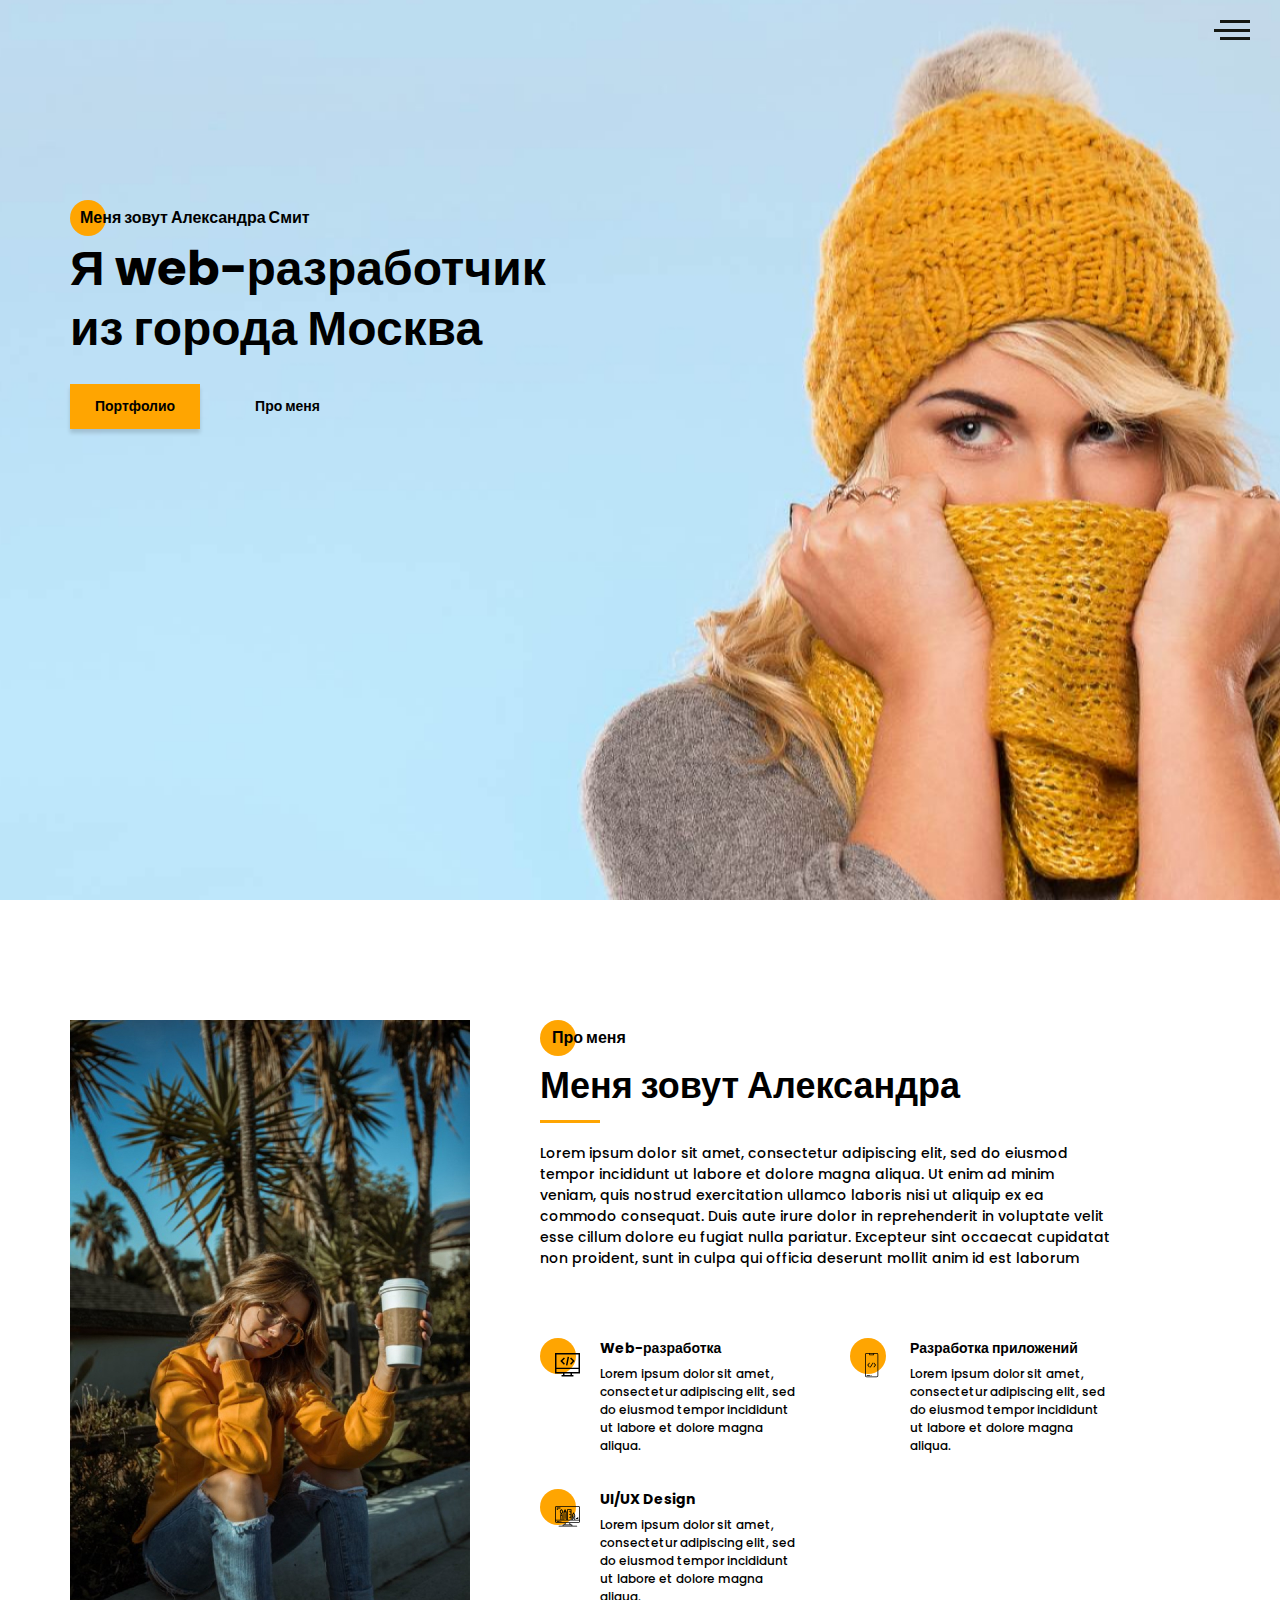
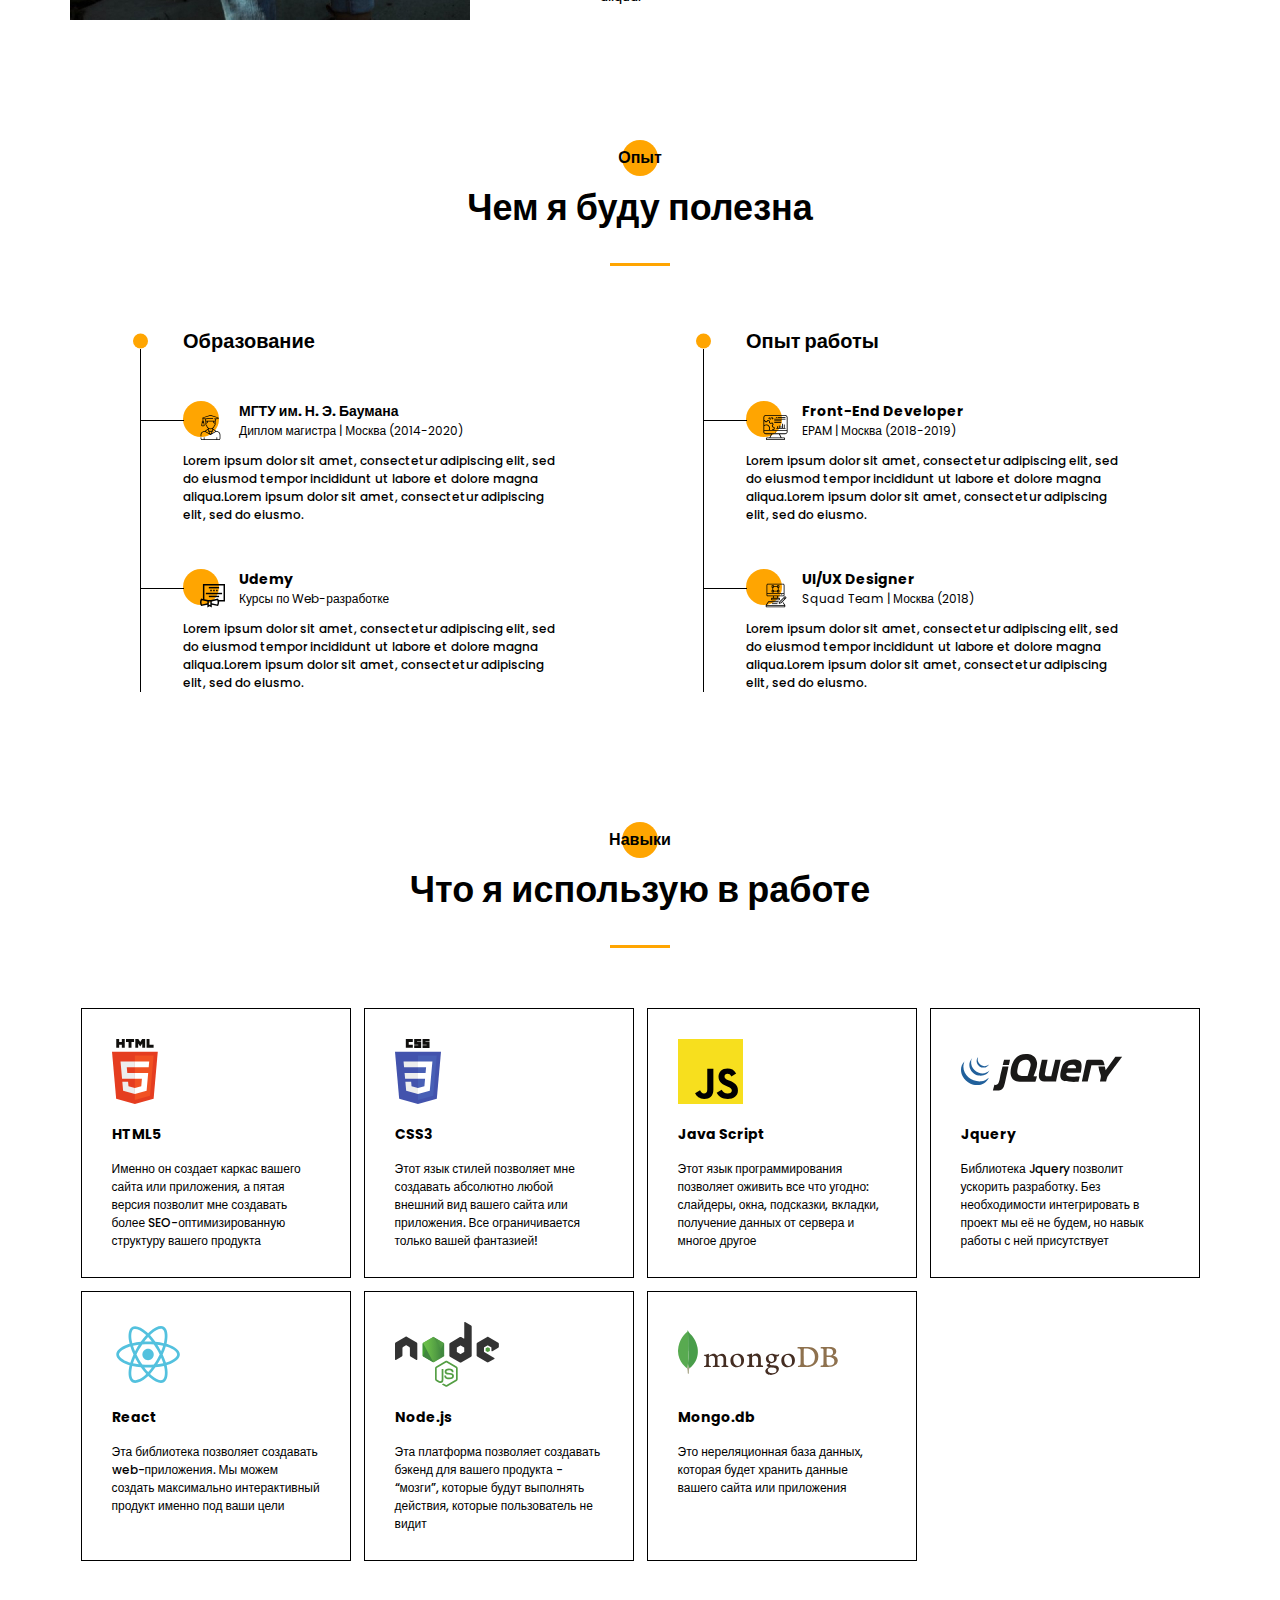
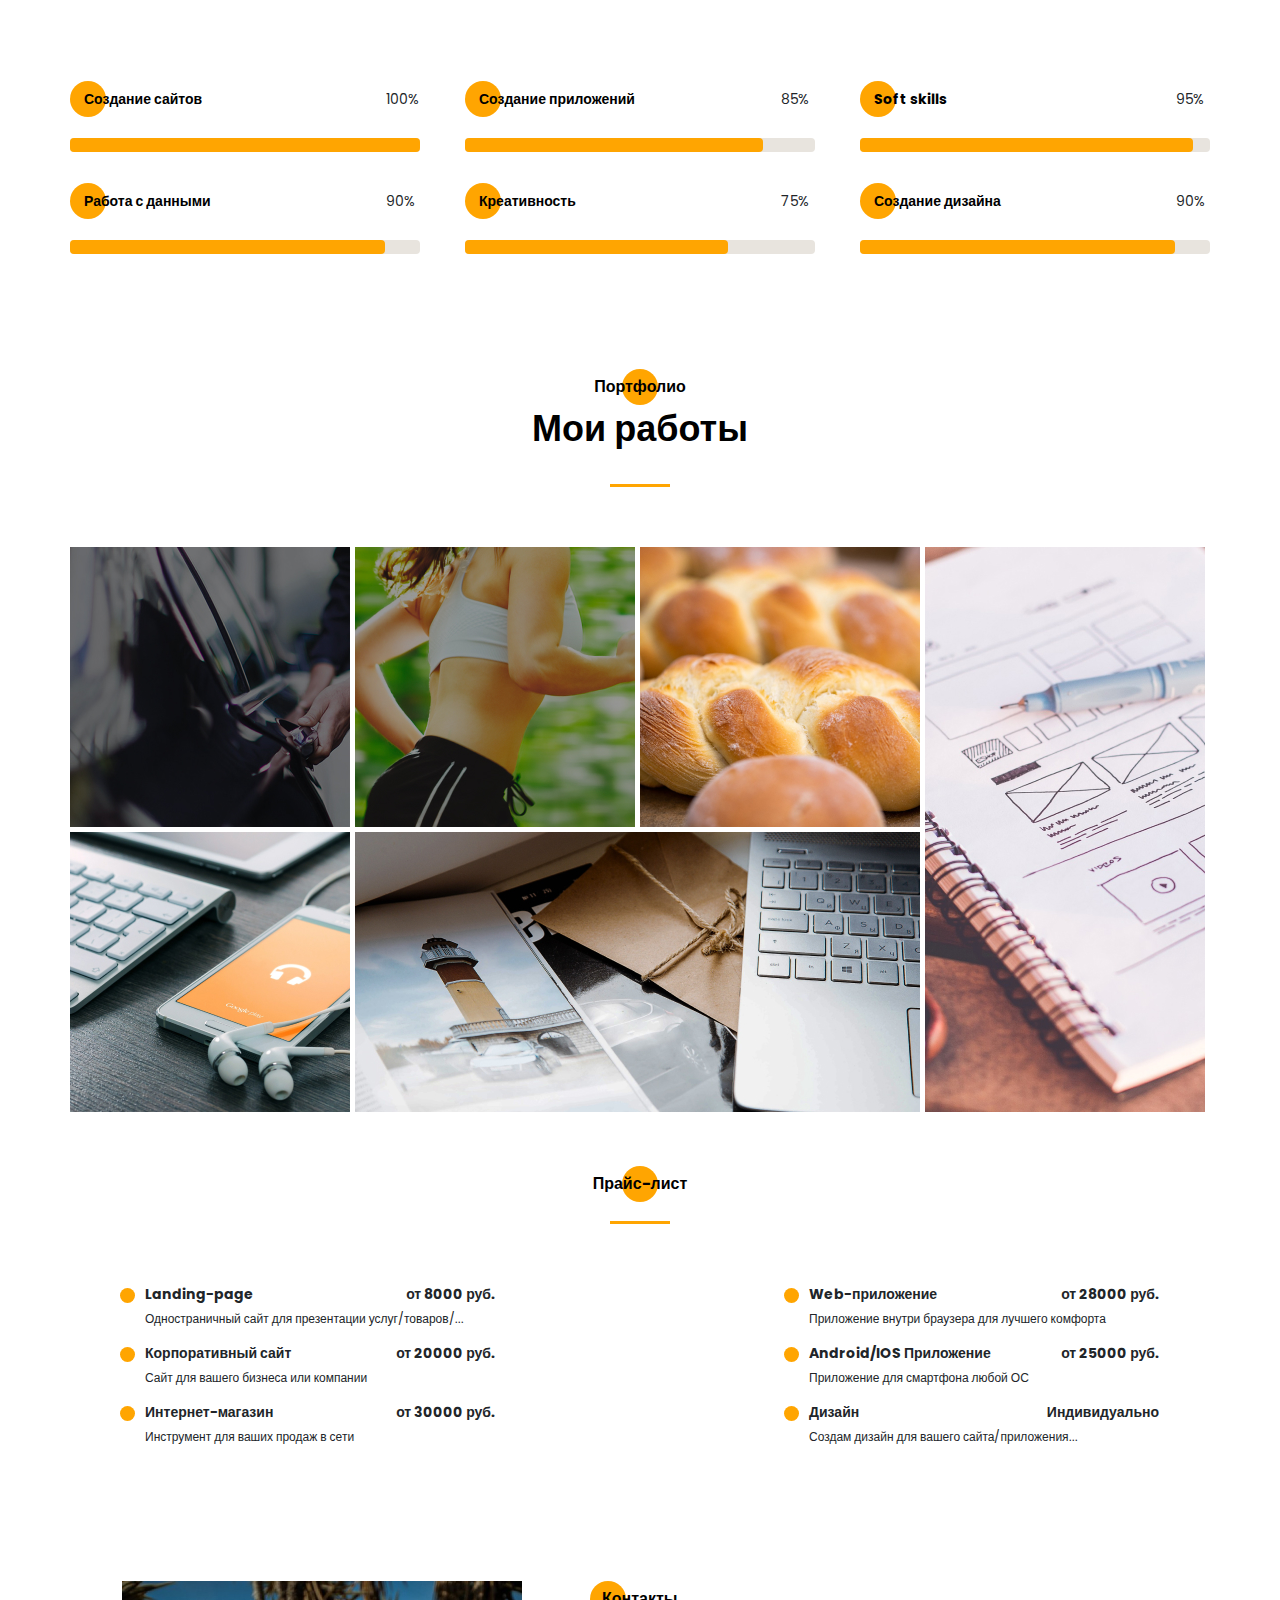
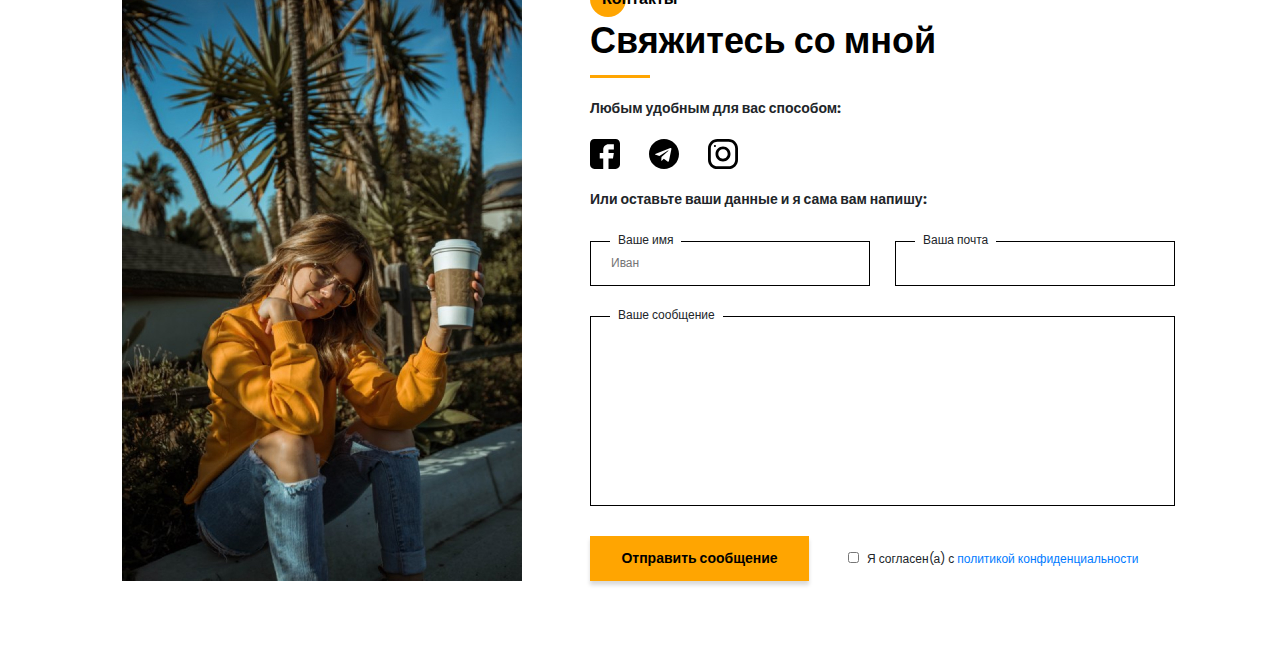
<file: index.html>
<!DOCTYPE html>
<html lang="ru">
<head>
    <meta charset="UTF-8">
    <meta name="viewport" content="width=device-width, initial-scale=1.0">
    <meta http-equiv="X-UA-Compatible" content="ie=edge">
    <title>Portfolio</title>
    <meta name="title" content="Мое портфолио">
    <meta name="description" content="Здесь вы сможете ознакомиться с моими работами и узнать больше обо мне">

    <!-- Open Graph / Facebook -->
    <meta property="og:type" content="website">
    <meta property="og:url" content="https://metatags.io/">
    <meta property="og:title" content="Мое портфолио">
    <meta property="og:description" content="Здесь вы сможете ознакомиться с моими работами и узнать больше обо мне">
    <meta property="og:image" content="https://metatags.io/assets/meta-tags-16a33a6a8531e519cc0936fbba0ad904e52d35f34a46c97a2c9f6f7dd7d336f2.png">

    <!-- Twitter -->
    <meta property="twitter:card" content="summary_large_image">
    <meta property="twitter:url" content="https://metatags.io/">
    <meta property="twitter:title" content="Мое портфолио">
    <meta property="twitter:description" content="Здесь вы сможете ознакомиться с моими работами и узнать больше обо мне">
    <meta property="twitter:image" content="https://metatags.io/assets/meta-tags-16a33a6a8531e519cc0936fbba0ad904e52d35f34a46c97a2c9f6f7dd7d336f2.png">

    <!-- Favicon  -->
    <link rel="apple-touch-icon" sizes="57x57" href="icons/favicon//apple-icon-57x57.png">
    <link rel="apple-touch-icon" sizes="60x60" href="icons/favicon//apple-icon-60x60.png">
    <link rel="apple-touch-icon" sizes="72x72" href="icons/favicon//apple-icon-72x72.png">
    <link rel="apple-touch-icon" sizes="76x76" href="icons/favicon//apple-icon-76x76.png">
    <link rel="apple-touch-icon" sizes="114x114" href="icons/favicon//apple-icon-114x114.png">
    <link rel="apple-touch-icon" sizes="120x120" href="icons/favicon//apple-icon-120x120.png">
    <link rel="apple-touch-icon" sizes="144x144" href="icons/favicon//apple-icon-144x144.png">
    <link rel="apple-touch-icon" sizes="152x152" href="icons/favicon//apple-icon-152x152.png">
    <link rel="apple-touch-icon" sizes="180x180" href="icons/favicon//apple-icon-180x180.png">
    <link rel="icon" type="image/png" sizes="192x192"  href="icons/favicon//android-icon-192x192.png">
    <link rel="icon" type="image/png" sizes="32x32" href="icons/favicon//favicon-32x32.png">
    <link rel="icon" type="image/png" sizes="96x96" href="icons/favicon//favicon-96x96.png">
    <link rel="icon" type="image/png" sizes="16x16" href="icons/favicon//favicon-16x16.png">
    <link rel="manifest" href="icons/favicon//manifest.json">
    <meta name="msapplication-TileColor" content="#ffffff">
    <meta name="msapplication-TileImage" content="icons/favicon//ms-icon-144x144.png">
    <meta name="theme-color" content="#ffffff">

    <link rel="stylesheet" href="css/style.min.css">
</head>
<body>
    <aside class="sidepanel">
        <a href="#" class="sidepanel__link">
            <svg width="20" height="20" viewBox="0 0 20 20" fill="none" xmlns="http://www.w3.org/2000/svg">
                <path d="M-7.46167e-07 2.92969L-1.28061e-07 17.0703C-5.74539e-08 18.6856 1.31439 20 2.92969 20L17.0703 20C18.6856 20 20 18.6856 20 17.0703L20 11.1719L12.9297 11.1719L12.9297 13.5156L9.41406 13.5156L9.41406 11.1719L7.03125 11.1719C5.09262 11.1719 3.51562 9.59488 3.51562 7.65625L3.51562 4.10156L7.03125 4.10156L7.03125 7.65625L9.41406 7.65625L9.41406 4.10156L12.9297 4.6875L12.9297 7.65625L20 7.65625L20 2.92969C20 1.31439 18.6856 -8.16774e-07 17.0703 -7.46167e-07L2.92969 -1.28061e-07C1.31439 -5.74539e-08 -8.16774e-07 1.31439 -7.46167e-07 2.92969Z" fill="black"/>
            </svg>                
        </a>
        <a href="#" class="sidepanel__link">
            <svg width="20" height="20" viewBox="0 0 20 20" fill="none" xmlns="http://www.w3.org/2000/svg">
                <path d="M-6.01032e-07 6.25L-2.73196e-07 13.75C-1.22337e-07 17.2012 2.79875 20 6.25 20L13.75 20C17.2013 20 20 17.2012 20 13.75L20 6.25C20 2.79875 17.2012 -7.51891e-07 13.75 -6.01032e-07L6.25 -2.73196e-07C2.79875 -1.22337e-07 -7.51891e-07 2.79875 -6.01032e-07 6.25ZM13.75 1.875C16.1625 1.875 18.125 3.8375 18.125 6.25L18.125 13.75C18.125 16.1625 16.1625 18.125 13.75 18.125L6.25 18.125C3.8375 18.125 1.875 16.1625 1.875 13.75L1.875 6.25C1.875 3.8375 3.8375 1.875 6.25 1.875L13.75 1.875Z" fill="black"/>
                <path d="M5 10C5 12.7612 7.23875 15 10 15C12.7613 15 15 12.7612 15 10C15 7.23875 12.7612 5 10 5C7.23875 5 5 7.23875 5 10ZM13.125 10C13.125 11.7225 11.7225 13.125 10 13.125C8.27625 13.125 6.875 11.7225 6.875 10C6.875 8.2775 8.27625 6.875 10 6.875C11.7225 6.875 13.125 8.2775 13.125 10Z" fill="black"/>
                <path d="M5.29123 4.625C5.29123 4.25704 4.99295 3.95875 4.62499 3.95875C4.25703 3.95875 3.95874 4.25704 3.95874 4.625C3.95874 4.99296 4.25703 5.29125 4.62499 5.29125C4.99295 5.29125 5.29123 4.99296 5.29123 4.625Z" fill="black"/>
            </svg>
        </a>
        <a href="#" class="sidepanel__link">
            <svg width="19" height="20" viewBox="0 0 19 20" fill="none" xmlns="http://www.w3.org/2000/svg">
                <path d="M-4.37114e-07 9.99951C-1.95608e-07 15.5245 4.36167 19.9995 9.74107 19.9995C14.0457 19.9995 17.6962 17.1345 18.9832 13.162C19.0749 12.662 18.7734 12.4787 18.5148 12.4787C18.2835 12.4787 17.6706 12.487 16.8585 12.4912C17.4459 15.2728 15.5517 15.8595 15.5517 15.8595C14.4274 16.3145 14.1267 16.972 14.1267 16.972C13.5228 17.8778 13.5352 16.902 13.5352 16.902C13.603 15.8978 14.5389 15.3703 14.5389 15.3703C16.0283 14.4787 15.5979 13.0295 15.3493 12.4578C14.719 12.3678 14.2903 12.1103 14.0466 11.8245C13.8029 14.0453 12.9652 16.3795 9.23304 16.3795C8.16988 16.3795 7.30085 15.992 6.61933 15.3503C6.37316 15.4628 5.3827 15.8003 4.04116 15.2628C4.04116 15.2628 3.78012 14.4253 5.03988 12.5128C4.82345 11.7128 4.71606 10.8628 4.7111 10.0128C4.71606 9.16284 4.82345 8.31285 5.03988 7.51284C3.78012 5.61285 4.04116 4.77535 4.04116 4.77535C5.3827 4.23785 6.37316 4.57534 6.61933 4.67535C7.30085 4.03785 8.16988 3.65035 9.23304 3.65035C12.9752 3.65035 13.7987 5.98784 14.0383 8.21284C14.3307 7.86284 14.928 7.53784 15.8408 7.53784C17.1444 7.53784 18.1918 7.55034 18.5082 7.55034C18.7635 7.55034 19.0683 7.37534 18.9708 6.86284C17.692 2.86201 14.0391 -0.000488895 9.74107 -0.000488707C4.36167 -0.000488472 -6.7851e-07 4.47701 -4.37114e-07 9.99951Z" fill="#212121"/>
            </svg>                
        </a>
        <div class="sidepanel__divider"></div>
        <div class="sidepanel__text"><span>Социальные сети</span></div>
    </aside>

    <div class="menu">
        <div class="menu__block">
            <div class="menu__close">
                <svg width="29" height="30" viewBox="0 0 29 30" fill="none" xmlns="http://www.w3.org/2000/svg">
                    <path d="M17.1568 14.5231L28.4489 3.23075C29.1837 2.49623 29.1837 1.30861 28.4489 0.574085C27.7144 -0.160437 26.5267 -0.160437 25.7922 0.574085L14.4998 11.8665L3.20781 0.574085C2.47295 -0.160437 1.28567 -0.160437 0.551149 0.574085C-0.183716 1.30861 -0.183716 2.49623 0.551149 3.23075L11.8432 14.5231L0.551149 25.8155C-0.183716 26.55 -0.183716 27.7376 0.551149 28.4721C0.917206 28.8385 1.39852 29.0226 1.87948 29.0226C2.36045 29.0226 2.84141 28.8385 3.20781 28.4721L14.4998 17.1798L25.7922 28.4721C26.1586 28.8385 26.6396 29.0226 27.1205 29.0226C27.6015 29.0226 28.0825 28.8385 28.4489 28.4721C29.1837 27.7376 29.1837 26.55 28.4489 25.8155L17.1568 14.5231Z" fill="black"/>
                </svg>
            </div>
            <nav>
                <ul class="menu__list">
                    <li class="menu__item"><a href="#about">ПРО МЕНЯ</a></li>
                    <li class="menu__item"><a href="#">МОЙ ОПЫТ</a></li>
                    <li class="menu__item"><a href="#">МОИ НАВЫКИ</a></li>
                    <li class="menu__item"><a href="#">МОИ РАБОТЫ</a></li>
                    <li class="menu__item"><a href="#">ПРАЙС-ЛИСТ</a></li>
                    <li class="menu__item"><a href="#">КОНТАКТЫ</a></li>
                </ul>
            </nav>
            <div class="menu__social">
                <a href="#">
                    <svg width="20" height="19" viewBox="0 0 20 19" fill="none" xmlns="http://www.w3.org/2000/svg">
                        <path d="M10 0C4.475 0 0 4.36167 0 9.74107C0 14.0457 2.865 17.6962 6.8375 18.9832C7.3375 19.0749 7.52083 18.7734 7.52083 18.5148C7.52083 18.2835 7.5125 17.6706 7.50833 16.8585C4.72667 17.4459 4.14 15.5517 4.14 15.5517C3.685 14.4274 3.0275 14.1267 3.0275 14.1267C2.12167 13.5228 3.0975 13.5352 3.0975 13.5352C4.10167 13.603 4.62917 14.5389 4.62917 14.5389C5.52083 16.0283 6.97 15.5979 7.54167 15.3493C7.63167 14.719 7.88917 14.2903 8.175 14.0466C5.95417 13.8029 3.62 12.9652 3.62 9.23304C3.62 8.16988 4.0075 7.30085 4.64917 6.61934C4.53667 6.37317 4.19917 5.3827 4.73667 4.04116C4.73667 4.04116 5.57417 3.78012 7.48667 5.03988C8.28667 4.82345 9.13667 4.71606 9.98667 4.7111C10.8367 4.71606 11.6867 4.82345 12.4867 5.03988C14.3867 3.78012 15.2242 4.04116 15.2242 4.04116C15.7617 5.3827 15.4242 6.37317 15.3242 6.61934C15.9617 7.30085 16.3492 8.16988 16.3492 9.23304C16.3492 12.9752 14.0117 13.7987 11.7867 14.0383C12.1367 14.3307 12.4617 14.928 12.4617 15.8408C12.4617 17.1444 12.4492 18.1918 12.4492 18.5082C12.4492 18.7635 12.6242 19.0683 13.1367 18.9708C17.1375 17.692 20 14.0391 20 9.74107C20 4.36167 15.5225 0 10 0Z" fill="#212121"/>
                    </svg>                        
                </a>
                <a href="#">
                    <svg width="20" height="20" viewBox="0 0 20 20" fill="none" xmlns="http://www.w3.org/2000/svg">
                        <path d="M17.0698 0L2.9292 0C1.3139 0 -0.000488281 1.31439 -0.000488281 2.92969L-0.000488281 17.0703C-0.000488281 18.6856 1.3139 20 2.9292 20L8.82764 20L8.82764 12.9297L6.48389 12.9297L6.48389 9.41406L8.82764 9.41406L8.82764 7.03125C8.82764 5.09262 10.4046 3.51563 12.3433 3.51563L15.8979 3.51563L15.8979 7.03125L12.3433 7.03125L12.3433 9.41406L15.8979 9.41406L15.312 12.9297L12.3433 12.9297L12.3433 20L17.0698 20C18.6851 20 19.9995 18.6856 19.9995 17.0703L19.9995 2.92969C19.9995 1.31439 18.6851 0 17.0698 0Z" fill="black"/>
                    </svg>                        
                </a>
                <a href="#">
                    <svg width="20" height="20" viewBox="0 0 20 20" fill="none" xmlns="http://www.w3.org/2000/svg">
                        <path d="M13.7495 0L6.24951 0C2.79826 0 -0.000488281 2.79875 -0.000488281 6.25L-0.000488281 13.75C-0.000488281 17.2013 2.79826 20 6.24951 20L13.7495 20C17.2008 20 19.9995 17.2013 19.9995 13.75L19.9995 6.25C19.9995 2.79875 17.2008 0 13.7495 0ZM18.1245 13.75C18.1245 16.1625 16.162 18.125 13.7495 18.125L6.24951 18.125C3.83701 18.125 1.87451 16.1625 1.87451 13.75L1.87451 6.25C1.87451 3.8375 3.83701 1.875 6.24951 1.875L13.7495 1.875C16.162 1.875 18.1245 3.8375 18.1245 6.25L18.1245 13.75Z" fill="black"/>
                        <path d="M9.99951 5C7.23826 5 4.99951 7.23875 4.99951 10C4.99951 12.7613 7.23826 15 9.99951 15C12.7608 15 14.9995 12.7613 14.9995 10C14.9995 7.23875 12.7608 5 9.99951 5ZM9.99951 13.125C8.27701 13.125 6.87451 11.7225 6.87451 10C6.87451 8.27625 8.27701 6.875 9.99951 6.875C11.722 6.875 13.1245 8.27625 13.1245 10C13.1245 11.7225 11.722 13.125 9.99951 13.125Z" fill="black"/>
                        <path d="M15.3745 5.29123C15.7425 5.29123 16.0408 4.99295 16.0408 4.62499C16.0408 4.25703 15.7425 3.95874 15.3745 3.95874C15.0065 3.95874 14.7083 4.25703 14.7083 4.62499C14.7083 4.99295 15.0065 5.29123 15.3745 5.29123Z" fill="black"/>
                    </svg>                        
                </a>
            </div>
        </div>
        <div class="menu__overlay">

        </div>
    </div>

    <section class="promo">
        <div class="hamburger">
            <span></span>
            <span class="long"></span>
            <span></span>
        </div>
        <div class="container">
            <div class="title title_fz16 promo__subtitle">Меня зовут Александра Смит</div>
            <h1 class="title title_fz48 promo__title">Я web-разработчик из города Москва</h1>
            <div class="promo__btn">
                <a href="#" class="promo__link btn">Портфолио</a>
                <a href="#" class="promo__link">Про меня</a>
            </div>
        </div>
    </section>

    <section class="about" id="about">
        <div class="container">
            <div class="about__wrapper">
                <!-- <img src="img/main_photo.jpg" alt="main_photo" class="about__img"> -->
               <div class="about__img">
                <picture>
                    <source media="(max-width:575px)" srcset="img/main_photo-min.jpg">
                    <source media="(min-width:576px)" srcset="img/main_photo.jpg">
                    <img src="img/main_photo.jpg" alt="main_photo">
                </picture>
               </div>
                <div class="about__descr">
                    <div class="title title_fz16 about__title">Про меня</div>
                    <div class="title title_fz36 about__subtitle">Меня зовут Александра</div>
                    <div class="divider"></div>
                    <p class="about__text">
                        Lorem ipsum dolor sit amet, consectetur adipiscing elit, sed do eiusmod tempor incididunt ut labore et dolore magna aliqua. Ut enim ad minim veniam, quis nostrud exercitation ullamco laboris nisi ut aliquip ex ea commodo consequat. Duis aute irure dolor in reprehenderit in voluptate velit esse cillum dolore eu fugiat nulla pariatur. Excepteur sint occaecat cupidatat non proident, sunt in culpa qui officia deserunt mollit anim id est laborum
                    </p>
                </div>
                <div class="about__skills">
                    <div class="about__skills-item">
                        <div class="about__skills-circle">
                            <img src="icons/about_me/web_development.svg" alt="web_development">
                        </div>
                        <div>
                            <div class="title title_fz14 about__skills-title">Web-разработка</div>
                            <div class="about__skills-text">
                                Lorem ipsum dolor sit amet, consectetur adipiscing elit, sed do eiusmod tempor incididunt ut labore et dolore magna aliqua.
                            </div>
                        </div>
                    </div>
                    <div class="about__skills-item">
                        <div class="about__skills-circle">
                            <img src="icons/about_me/mobile_dev.svg" alt="mobile_dev">
                        </div>
                        <div>
                            <div class="title title_fz14 about__skills-title">Разработка приложений</div>
                            <div class="about__skills-text">
                                Lorem ipsum dolor sit amet, consectetur adipiscing elit, sed do eiusmod tempor incididunt ut labore et dolore magna aliqua.
                            </div>
                        </div>
                    </div>
                    <div class="about__skills-item">
                        <div class="about__skills-circle">
                            <img src="icons/about_me/design.svg" alt="design">
                        </div>
                        <div>
                            <div class="title title_fz14 about__skills-title">UI/UX Design</div>
                            <div class="about__skills-text">
                                Lorem ipsum dolor sit amet, consectetur adipiscing elit, sed do eiusmod tempor incididunt ut labore et dolore magna aliqua.
                            </div>
                        </div>
                    </div>
                </div>
            </div>
        </div>
    </section>

    <section class="experience">
        <div class="container">
            <h2 class="title title_fz16 experience__title">Опыт</h2>
            <div class="title experience__subtitle">Чем я буду полезна</div>
            <div class="divider"></div>
            <div class="experience__wrapper">
                <div class="experience__column">
                    <div class="title title_fz20 experience__column-title">Образование</div>
                    <ul>
                        <li>
                            <div class="experience__item">
                                <div class="experience__item-head">
                                    <div class="experience__item-icon">
                                        <img src="icons/experience/university.svg" alt="university">
                                    </div>
                                    <div class="title title_fz14 experience__item-title">
                                        МГТУ им. Н. Э. Баумана
                                    </div>
                                    <div class="experience__item-descr">Диплом магистра | Москва (2014-2020)</div>
                                </div>
                                <div class="experience__item-body">
                                    Lorem ipsum dolor sit amet, consectetur adipiscing elit, sed do eiusmod tempor incididunt ut labore et dolore magna aliqua.Lorem ipsum dolor sit amet, consectetur adipiscing elit, sed do eiusmo. 
                                </div>
                            </div>
                        </li>
                        <li>
                            <div class="experience__item">
                                <div class="experience__item-head">
                                    <div class="experience__item-icon">
                                        <img src="icons/experience/courses.svg" alt="courses">
                                    </div>
                                    <div class="title title_fz14 experience__item-title">
                                        Udemy
                                    </div>
                                    <div class="experience__item-descr">Курсы по Web-разработке</div>
                                </div>
                                <div class="experience__item-body">
                                    Lorem ipsum dolor sit amet, consectetur adipiscing elit, sed do eiusmod tempor incididunt ut labore et dolore magna aliqua.Lorem ipsum dolor sit amet, consectetur adipiscing elit, sed do eiusmo. 
                                </div>
                            </div>
                        </li>
                    </ul>
                </div>
                <div class="experience__column">
                    <div class="title title_fz20 experience__column-title">Опыт работы</div>
                    <ul>
                        <li>
                            <div class="experience__item">
                                <div class="experience__item-head">
                                    <div class="experience__item-icon">
                                        <img src="icons/experience/developer.svg" alt="developer">
                                    </div>
                                    <div class="title title_fz14 experience__item-title">
                                        Front-End Developer
                                    </div>
                                    <div class="experience__item-descr">EPAM | Москва (2018-2019)</div>
                                </div>
                                <div class="experience__item-body">
                                    Lorem ipsum dolor sit amet, consectetur adipiscing elit, sed do eiusmod tempor incididunt ut labore et dolore magna aliqua.Lorem ipsum dolor sit amet, consectetur adipiscing elit, sed do eiusmo. 
                                </div>
                            </div>
                        </li>
                        <li>
                            <div class="experience__item">
                                <div class="experience__item-head">
                                    <div class="experience__item-icon">
                                        <img src="icons/experience/designer.svg" alt="designer">
                                    </div>
                                    <div class="title title_fz14 experience__item-title">
                                        UI/UX Designer
                                    </div>
                                    <div class="experience__item-descr">Squad Team | Москва (2018)</div>
                                </div>
                                <div class="experience__item-body">
                                    Lorem ipsum dolor sit amet, consectetur adipiscing elit, sed do eiusmod tempor incididunt ut labore et dolore magna aliqua.Lorem ipsum dolor sit amet, consectetur adipiscing elit, sed do eiusmo. 
                                </div>
                            </div>
                        </li>
                    </ul>
                </div>
            </div>
        </div>
    </section>

    <section class="skills">
        <div class="container">
            <h2 class="title title_fz16 skills__title">Навыки</h2>
            <div class="title skills__subtitle">Что я использую в работе</div>
            <div class="divider"></div>
            <div class="skills__wrapper">
                <div class="skills__item">
                    <div class="skills__item-icon">
                        <svg width="46" height="65" viewBox="0 0 46 65" fill="none" xmlns="http://www.w3.org/2000/svg">
                            <path d="M4.16571 59.7793L0 12.774H45.7746L41.6044 59.7719L22.8592 65L4.16571 59.7793Z" fill="#E53D20"/>
                            <path d="M22.8873 61.0039L38.0343 56.7793L41.598 16.6174H22.8873V61.0039Z" fill="#F15123"/>
                            <path d="M22.8873 34.0511H15.3044L14.7806 28.1476H22.8873V22.3825H22.8675H8.51785L8.65507 23.9292L10.0635 39.8159H22.8873V34.0511Z" fill="#EDEDED"/>
                            <path d="M22.8873 49.0232L22.8622 49.03L16.4802 47.2962L16.072 42.6984H12.9709H10.3195L11.1224 51.7503L22.8609 55.0286L22.8873 55.0212V49.0232Z" fill="#EDEDED"/>
                            <path d="M4.25882 4.1008e-05H7.17105V2.89456H9.83493V4.1008e-05H12.7473V8.76538H9.83505V5.83029H7.17118V8.76538H4.25903V4.1008e-05H4.25882Z" fill="#100F0D"/>
                            <path d="M16.5769 2.90678H14.0131V4.1008e-05H22.0541V2.90678H19.4892V8.76538H16.5771V2.90678H16.5769Z" fill="#100F0D"/>
                            <path d="M23.3303 4.1008e-05H26.3669L28.2348 3.0799L30.1008 4.1008e-05H33.1386V8.76538H30.2384V4.42079L28.2348 7.53739H28.1848L26.1798 4.42079V8.76538H23.3303V4.1008e-05Z" fill="#100F0D"/>
                            <path d="M34.588 4.1008e-05H37.501V5.8681H41.5963V8.76538H34.588V4.1008e-05Z" fill="#100F0D"/>
                            <path d="M22.8675 34.0511V39.8159H29.9239L29.2588 47.2927L22.8675 49.0282V55.0259L34.6153 51.7504L34.7014 50.7765L36.0481 35.5991L36.1879 34.0511H34.6437H22.8675Z" fill="white"/>
                            <path d="M22.8675 22.3827V28.1477H36.691H36.7093L36.8243 26.8518L37.0854 23.9293L37.2224 22.3827H22.8675Z" fill="white"/>
                        </svg>                        
                    </div>
                    <div class="title title_fz14 skills__item-title">HTML5</div>
                    <div class="skills__item-descr">
                        Именно он создает каркас вашего сайта или приложения, а пятая версия позволит мне создавать более SEO-оптимизированную структуру вашего продукта
                    </div>
                </div>
                <div class="skills__item">
                    <div class="skills__item-icon">
                        <svg width="46" height="65" viewBox="0 0 46 65" fill="none" xmlns="http://www.w3.org/2000/svg">
                            <path d="M22.9719 65L4.18634 59.7793L0 12.7742H46.0001L41.8093 59.7722L22.9719 65Z" fill="#4353AD"/>
                            <path d="M38.2216 56.7794L41.8025 16.6177H22.9999V61.0039L38.2216 56.7794Z" fill="#485FB5"/>
                            <path d="M23 49.0235L22.9747 49.03L16.5613 47.2964L16.1513 42.6987H10.3704L11.1771 51.7505L22.9735 55.0288L23 55.0215V49.0235ZM8.55991 22.3827L9.08337 28.1476H23V22.3827H8.55991ZM9.59704 34.051L10.1131 39.816H23V34.051H9.59704Z" fill="#EDEDED"/>
                            <path d="M27.5654 6.38962e-05H34.5403V2.53905H30.4824V3.04709H34.5403V8.88672H27.5654V6.22052H31.6236V5.71288H27.5656V6.38962e-05H27.5654ZM19.1956 6.38962e-05H26.1703V2.53905H22.1124V3.04709H26.1703V8.88672H19.1958V6.22052H23.2538V5.71288H19.1955V6.38962e-05H19.1956ZM10.8259 6.38962e-05H17.8005V2.91988H13.7427V5.84009H17.8009V8.75991H10.8259V6.38962e-05Z" fill="#100F0D"/>
                            <path d="M36.3662 34.0512L37.4057 22.3829H22.9802V28.1477H31.0947L30.5708 34.0512H22.9802V39.8162H30.0715L29.4026 47.2932L22.98 49.0284V55.0261L34.7856 51.7507L34.872 50.7769L36.2257 35.5992L36.3662 34.0512Z" fill="white"/>
                        </svg>                                                
                    </div>
                    <div class="skills__item-title title title_fz14">CSS3</div>
                    <div class="skills__item-descr">
                        Этот язык стилей позволяет мне создавать абсолютно любой внешний вид вашего сайта или приложения. Все ограничивается только вашей фантазией!
                    </div>
                </div>
                <div class="skills__item">
                    <div class="skills__item-icon">
                        <svg width="65" height="65" viewBox="0 0 65 65" fill="none" xmlns="http://www.w3.org/2000/svg">
                            <path d="M0 0H65V65H0V0Z" fill="#F7DF1E"/>
                            <path d="M17.0909 54.3188L22.0651 51.3084C23.0247 53.0099 23.8977 54.4495 25.9916 54.4495C27.9988 54.4495 29.2642 53.6643 29.2642 50.6104V29.8413H35.3726V50.6967C35.3726 57.0234 31.6641 59.9031 26.2535 59.9031C21.367 59.9031 18.5306 57.3723 17.0908 54.3183" fill="black"/>
                            <path d="M38.6905 53.6641L43.6641 50.7844C44.9734 52.9226 46.6751 54.4932 49.6855 54.4932C52.2165 54.4932 53.8304 53.2278 53.8304 51.4825C53.8304 49.3881 52.1725 48.6463 49.38 47.425L47.8533 46.7701C43.4462 44.8943 40.5228 42.5382 40.5228 37.564C40.5228 32.9826 44.0133 29.4919 49.4675 29.4919C53.3508 29.4919 56.1432 30.8447 58.1501 34.3789L53.3941 37.433C52.3469 35.557 51.2128 34.8153 49.4676 34.8153C47.6787 34.8153 46.5441 35.9497 46.5441 37.433C46.5441 39.2656 47.6787 40.0075 50.2963 41.142L51.8233 41.7964C57.0155 44.0218 59.939 46.2904 59.939 51.3952C59.939 56.8932 55.6195 59.9035 49.8165 59.9035C44.1444 59.9035 40.4792 57.1984 38.6906 53.6641" fill="black"/>
                        </svg>
                    </div>
                    <div class="skills__item-title title title_fz14">Java Script</div>
                    <div class="skills__item-descr">
                        Этот язык программирования позволяет оживить все что угодно: слайдеры, окна, подсказки, вкладки, получение данных от сервера и многое другое
                    </div>
                </div>
                <div class="skills__item">
                    <div class="skills__item-icon skills__item-icon_mt15">
                        <svg width="162" height="37" viewBox="0 0 162 37" fill="none" xmlns="http://www.w3.org/2000/svg">
                            <path fill-rule="evenodd" clip-rule="evenodd" d="M154.373 2.70654L161.139 2.74372C161.139 2.74372 148.56 19.7888 147.533 21.178C147.199 21.6279 146.692 22.113 146.435 22.7144C145.786 24.2262 145.119 27.5424 145.119 27.5424L138.928 27.5731C138.928 27.5731 139.891 24.1166 139.852 22.2754C139.817 20.6668 138.996 19.0605 138.535 17.4473C138.07 15.8146 137.438 12.6192 137.438 12.6192H143.802L144.68 16.1306L154.373 2.70654Z" fill="#1A1918"/>
                            <path fill-rule="evenodd" clip-rule="evenodd" d="M141.561 6.30113C142.81 7.05397 143.576 11.206 143.576 11.206C143.576 11.206 137.043 11.3024 133.487 11.3024H130.415L126.684 27.5423H120.979C120.979 27.5423 124.529 9.89368 125.368 6.69397C125.64 5.65827 127.229 5.8358 129.912 5.8358H134.198C136.966 5.8358 140.201 5.48261 141.561 6.30113Z" fill="#1A1918"/>
                            <path fill-rule="evenodd" clip-rule="evenodd" d="M114.998 14.2105C114.998 14.2105 115.176 13.168 114.395 11.961C113.728 10.9318 113.111 10.6926 111.356 10.6378C106.398 10.482 106.494 14.1557 106.494 14.1557L114.998 14.2105ZM120.375 10.0036C121.102 12.624 119.717 18.7818 119.717 18.7818C119.717 18.7818 112.485 18.661 108.525 18.7818C107.293 18.8193 105.819 18.6479 105.452 19.2208C104.936 20.0238 105.64 21.2596 106.238 21.7817C106.925 22.383 108.263 22.4512 108.744 22.5125C111.959 22.9208 118.688 22.6178 118.688 22.6178L117.522 27.7793C117.522 27.7793 108.013 28.2558 103.257 27.1209C102.318 26.8972 101.438 26.4452 100.843 25.8042C100.681 25.6289 100.54 25.3897 100.387 25.1834C100.264 25.0186 99.9065 24.4767 99.7461 24.0485C98.6599 21.154 99.8734 15.6084 101.063 12.637C101.201 12.2925 101.374 11.856 101.557 11.4848C101.785 11.022 101.978 10.4996 102.16 10.223C102.283 10.0321 102.435 9.90914 102.562 9.72914C102.709 9.5163 102.88 9.30997 103.038 9.12594C103.477 8.61661 103.975 8.25662 104.574 7.80925C106.556 6.32557 110.142 5.17339 114.45 5.61456C116.071 5.78124 118.521 6.36058 119.717 8.0286C120.037 8.4741 120.195 9.3583 120.375 10.0036Z" fill="#1A1918"/>
                            <path fill-rule="evenodd" clip-rule="evenodd" d="M94.2048 5.81604L99.7373 5.7832C99.7373 5.7832 96.6541 20.4099 95.0828 27.5424H88.7183C84.2701 27.5424 80.3089 28.0932 78.6235 24.9087C76.9886 21.8168 78.5488 16.7319 79.2818 13.2775C79.7998 10.8328 80.8907 5.83587 80.8907 5.83587L86.6228 5.7832C86.6228 5.7832 85.0031 13.5628 84.3293 17.4472C84.0879 18.8386 83.5901 20.1488 84.1099 21.178C84.6037 22.157 85.2949 22.227 87.4016 22.2753C88.069 22.2908 90.2547 22.2753 90.2547 22.2753L94.2048 5.81604Z" fill="#1A1918"/>
                            <path fill-rule="evenodd" clip-rule="evenodd" d="M68.3091 16.3499C68.8884 14.2915 69.7332 12.0596 69.6257 10.2051C69.5096 8.22139 67.8462 6.4152 66.773 6.03568C63.5405 4.89434 60.5142 6.48986 59.3116 7.79106C57.7554 9.47674 57.2287 11.4453 56.6779 14.1555C56.2677 16.1677 55.9318 18.2921 56.6779 19.8612C57.9989 22.6353 62.1181 22.0296 66.5534 22.0559C67.2117 20.2916 67.756 18.3097 68.3091 16.3499ZM75.9902 8.23006C76.6222 12.8255 74.1973 17.8974 72.5271 22.3081C74.2301 22.4618 75.7225 22.2843 75.83 22.4113C75.9418 22.5761 74.6887 27.6762 74.2518 27.6892C72.9001 27.7245 68.4212 27.7617 66.5534 27.7617C60.4591 27.7617 54.7577 28.1589 51.8501 25.1283C50.6694 23.8971 49.8531 21.7858 49.6554 20.3002C49.3261 17.8202 49.7388 15.0902 50.3138 12.8388C50.8339 10.8064 51.501 8.88841 52.5085 7.13272C55.0693 2.66247 59.5244 -0.655588 66.9924 0.110262C68.4407 0.25959 70.5211 0.89377 71.8204 1.6463C71.9103 1.69928 72.2244 1.94929 72.2966 1.99328C74.0523 3.11046 75.6522 5.77668 75.9902 8.23006Z" fill="#1A1918"/>
                            <path fill-rule="evenodd" clip-rule="evenodd" d="M49.0256 5.8425C48.6569 7.52135 48.2882 9.42421 47.8997 11.0832H41.7549C42.2311 9.24421 42.5955 7.41602 43.0716 5.81616C45.038 5.81616 46.8662 5.8425 49.0256 5.8425Z" fill="#1A1918"/>
                            <path fill-rule="evenodd" clip-rule="evenodd" d="M41.5356 12.6194H47.4607C46.6862 16.9078 45.1523 23.8249 43.9496 28.6396C43.1968 31.6528 42.6943 33.8519 40.6576 35.4428C40.4754 35.5856 40.3704 35.5177 40.2189 35.6624C39.8434 36.0202 38.1075 36.4351 37.1465 36.5401C35.5838 36.7093 33.8173 36.5621 31.8971 36.5227C32.3996 34.6859 32.9681 32.4804 33.4158 30.8343C38.0967 31.4007 38.2154 26.9763 39.1215 22.7145C39.6461 20.2522 41.2351 13.6071 41.5356 12.6194Z" fill="#1A1918"/>
                            <path fill-rule="evenodd" clip-rule="evenodd" d="M27.7097 23.8116L27.5827 24.1406C25.4187 28.354 21.5848 30.9394 16.116 31.0534C13.5595 31.1061 11.1235 30.4502 9.53227 29.7367C6.09803 28.1939 3.20967 25.3325 1.63212 22.2753C-0.630726 17.8927 -1.03875 11.7963 3.66633 7.24268C3.73883 7.24268 3.09566 8.23004 3.16816 8.23004L3.03866 8.65138C-0.351897 19.2664 10.094 28.363 20.2483 27.3227C22.6886 27.0727 25.8007 25.7361 27.7097 23.8116Z" fill="#21609B"/>
                            <path fill-rule="evenodd" clip-rule="evenodd" d="M21.565 19.4223C24.1196 19.44 26.788 18.246 28.3681 16.5696C26.9857 20.0788 22.983 22.3345 17.6149 21.617C13.1205 21.0157 8.8389 16.4928 8.39774 11.9609C8.07522 8.66263 9.22493 6.6941 11.1191 4.3064C10.4608 5.55524 10.2148 6.51844 10.1534 7.13279C9.43374 14.2674 15.8527 19.3851 21.565 19.4223Z" fill="#21609B"/>
                            <path fill-rule="evenodd" clip-rule="evenodd" d="M28.1116 10.5607C27.7144 11.4716 25.4277 13.1919 24.418 13.407C20.4196 14.2586 17.8587 12.3626 16.5176 10.2051C16.318 9.88256 15.9494 9.0027 15.8834 8.77871C15.3632 7.01001 15.6024 4.3348 17.1542 2.94995C16.6867 4.26664 16.6186 5.79617 16.8645 6.79035C17.0136 7.39169 17.4677 8.44102 17.9222 9.10122C18.7494 10.3039 19.2739 10.5961 20.3363 11.2346C20.8146 11.5221 21.328 11.7526 21.5498 11.8161C22.557 12.1123 24.6835 12.8936 28.1116 10.5607Z" fill="#21609B"/>
                        </svg>                       
                    </div>
                    <div class="skills__item-title title title_fz14">Jquery</div>
                    <div class="skills__item-descr">
                        Библиотека Jquery позволит ускорить разработку. Без необходимости интегрировать в проект мы её не будем, но навык работы с ней присутствует
                    </div>
                </div>
                <div class="skills__item">
                    <div class="skills__item-icon">
                        <svg width="72" height="65" viewBox="0 0 72 65" fill="none" xmlns="http://www.w3.org/2000/svg">
                            <path d="M0.212097 32.4294C0.212097 37.8596 5.48904 42.9288 13.8086 45.7861C12.1473 54.1903 13.5108 60.9639 18.0654 63.6034C22.747 66.3162 29.7215 64.4383 36.3412 58.624C42.7938 64.2036 49.3154 66.3995 53.8657 63.7525C58.5428 61.0319 59.9654 53.7988 58.2581 45.1323C66.9234 42.2536 71.7705 37.931 71.7705 32.4294C71.7705 27.1252 66.4837 22.5363 58.2764 19.6972C60.1144 10.6726 58.557 4.0633 53.8139 1.31488C49.2411 -1.33477 42.6438 0.974672 36.0962 6.70042C29.2846 0.622991 22.7524 -1.23252 18.0139 1.52391C13.4455 4.18109 12.1419 11.0779 13.8086 19.6376C5.76996 22.4539 0.212097 27.1464 0.212097 32.4294Z" fill="white"/>
                            <path d="M56.5381 22.5166C55.8789 22.2885 55.1958 22.0728 54.4924 21.8688C54.608 21.3947 54.7141 20.9267 54.8084 20.4667C56.357 12.9133 55.3445 6.82827 51.887 4.82481C48.5718 2.90376 43.1499 4.90677 37.674 9.69525C37.1475 10.1557 36.6194 10.6432 36.0916 11.1541C35.7399 10.8161 35.3888 10.4894 35.0386 10.177C29.2998 5.0568 23.5474 2.8991 20.0934 4.90836C16.7813 6.83498 15.8004 12.5555 17.1944 19.7139C17.329 20.4053 17.4863 21.1114 17.6643 21.8293C16.8501 22.0616 16.0642 22.3091 15.3122 22.5725C8.584 24.9296 4.28708 28.6237 4.28708 32.4554C4.28708 36.4129 8.89983 40.3823 15.9078 42.7892C16.4608 42.9791 17.0346 43.1587 17.626 43.3292C17.4341 44.1057 17.2671 44.8665 17.1269 45.6086C15.7978 52.6428 16.8358 58.2282 20.1391 60.1427C23.5511 62.1198 29.2774 60.0875 34.8533 55.1899C35.294 54.8028 35.7363 54.3922 36.1794 53.9619C36.7537 54.5176 37.3271 55.0435 37.8974 55.5368C43.2984 60.207 48.6327 62.0928 51.933 60.173C55.3416 58.1902 56.4493 52.1902 55.0112 44.8902C54.9013 44.3326 54.7735 43.7631 54.6299 43.1834C55.0321 43.0639 55.4269 42.9406 55.8118 42.8124C63.0972 40.3869 67.8373 36.4658 67.8373 32.4554C67.8373 28.6098 63.4018 24.8908 56.5381 22.5166Z" fill="#53C1DE"/>
                            <path d="M54.958 40.2229C54.6105 40.3385 54.2539 40.4502 53.8906 40.5586C53.0863 38.0001 52.0009 35.2795 50.6725 32.4687C51.9401 29.7248 52.9836 27.039 53.7654 24.4971C54.4155 24.6861 55.0465 24.8855 55.6545 25.0959C61.5353 27.1302 65.1225 30.1379 65.1225 32.4554C65.1225 34.924 61.2484 38.1285 54.958 40.2229ZM52.3479 45.4199C52.9838 48.6479 53.0747 51.5663 52.6534 53.8478C52.2749 55.8979 51.5138 57.2647 50.5726 57.8121C48.5699 58.977 44.2869 57.4628 39.668 53.4689C39.1385 53.011 38.6051 52.5222 38.0701 52.0048C39.8607 50.0369 41.6504 47.7491 43.397 45.2084C46.4692 44.9344 49.3717 44.4866 52.0039 43.8752C52.1335 44.4007 52.2487 44.916 52.3479 45.4199ZM25.9528 57.6108C23.9961 58.3052 22.4376 58.3251 21.4956 57.7793C19.491 56.6175 18.6577 52.133 19.7944 46.1174C19.9246 45.4284 20.0796 44.7208 20.2582 43.9974C22.8615 44.5758 25.7427 44.9921 28.8223 45.2429C30.5807 47.7291 32.4221 50.0144 34.2777 52.0153C33.8722 52.4086 33.4684 52.783 33.0668 53.1358C30.6012 55.3015 28.1303 56.838 25.9528 57.6108ZM16.7858 40.2078C13.687 39.1436 11.1279 37.7604 9.3738 36.251C7.79761 34.8946 7.00182 33.548 7.00182 32.4554C7.00182 30.1301 10.4518 27.1643 16.2058 25.1484C16.904 24.9038 17.6349 24.6733 18.3933 24.4568C19.1885 27.0561 20.2317 29.7737 21.4906 32.5218C20.2154 35.3107 19.1574 38.0716 18.3544 40.7013C17.8137 40.5452 17.2898 40.3808 16.7858 40.2078ZM19.8587 19.19C18.6643 13.0568 19.4575 8.43022 21.4535 7.26925C23.5796 6.03246 28.2809 7.79586 33.2359 12.2169C33.5527 12.4994 33.8707 12.7952 34.1895 13.1012C32.3431 15.0934 30.5186 17.3615 28.7758 19.833C25.787 20.1114 22.926 20.5585 20.2955 21.1573C20.1301 20.4888 19.9836 19.8321 19.8587 19.19ZM47.2714 25.9916C46.6425 24.9002 45.997 23.8346 45.3388 22.7981C47.3665 23.0556 49.3092 23.3975 51.1336 23.8159C50.5858 25.5798 49.9032 27.424 49.0996 29.3146C48.5231 28.2149 47.9134 27.1061 47.2714 25.9916ZM36.0925 15.0508C37.3447 16.4139 38.5988 17.9359 39.8322 19.5872C38.5893 19.5283 37.3309 19.4976 36.0622 19.4976C34.8055 19.4976 33.5564 19.5276 32.3212 19.5855C33.5558 17.9496 34.8207 16.4296 36.0925 15.0508ZM24.8421 26.0105C24.2139 27.1049 23.6155 28.2077 23.0481 29.3125C22.2576 27.4285 21.5812 25.5759 21.0287 23.7871C22.8419 23.3793 24.7755 23.046 26.7902 22.7933C26.1228 23.8393 25.4719 24.9128 24.8421 26.0102V26.0105ZM26.8482 42.3121C24.7666 42.0787 22.804 41.7625 20.9913 41.366C21.5526 39.5452 22.2439 37.6531 23.0512 35.7285C23.6201 36.8325 24.2208 37.9357 24.8528 39.0326H24.8529C25.4967 40.1501 26.1637 41.2447 26.8482 42.3121ZM36.1676 50.0523C34.8809 48.6573 33.5975 47.1142 32.344 45.4543C33.5608 45.5023 34.8014 45.5269 36.0622 45.5269C37.3575 45.5269 38.638 45.4975 39.8984 45.4412C38.6609 47.1309 37.4114 48.6764 36.1676 50.0523ZM49.1255 35.6304C49.9749 37.5758 50.6909 39.4581 51.2595 41.2478C49.4169 41.6702 47.4275 42.0104 45.3314 42.2632C45.9911 41.2127 46.6423 40.1288 47.2822 39.0139C47.9296 37.8858 48.5443 36.7561 49.1255 35.6304ZM44.9306 37.651C43.9372 39.3818 42.9173 41.034 41.8819 42.5936C39.9961 42.7291 38.0479 42.7989 36.0622 42.7989C34.0846 42.7989 32.1609 42.7372 30.3084 42.6164C29.2313 41.0363 28.1893 39.3792 27.2022 37.6659H27.2024C26.218 35.9573 25.3119 34.2342 24.4909 32.5209C25.3116 30.8035 26.2153 29.0785 27.1942 27.373L27.1939 27.3733C28.1754 25.6632 29.2082 24.0142 30.2754 22.444C32.1654 22.3004 34.1035 22.2255 36.0621 22.2255H36.0622C38.0297 22.2255 39.9702 22.301 41.8597 22.4458C42.9105 24.0045 43.9364 25.6482 44.9217 27.3585C45.9181 29.0881 46.8335 30.8016 47.6613 32.4821C46.836 34.1915 45.9226 35.9223 44.9306 37.651ZM50.531 7.18809C52.6591 8.42124 53.4867 13.3945 52.1496 19.9161C52.0643 20.3322 51.9683 20.7561 51.864 21.1856C49.2274 20.5743 46.3644 20.1194 43.3668 19.8369C41.6206 17.3382 39.8111 15.0666 37.9947 13.0999C38.4831 12.6279 38.9707 12.1778 39.4563 11.753C44.148 7.65025 48.5331 6.03041 50.531 7.18809Z" fill="white"/>
                            <path d="M36.0622 26.7532C39.1963 26.7532 41.737 29.3061 41.737 32.4554C41.737 35.6046 39.1963 38.1576 36.0622 38.1576C32.9281 38.1576 30.3874 35.6046 30.3874 32.4554C30.3874 29.3061 32.9281 26.7532 36.0622 26.7532Z" fill="#53C1DE"/>
                        </svg>                     
                    </div>
                    <div class="skills__item-title title title_fz14">React</div>
                    <div class="skills__item-descr">
                        Эта библиотека позволяет создавать web-приложения. Мы можем создать максимально интерактивный продукт именно под ваши цели
                    </div>
                </div>
                <div class="skills__item">
                    <div class="skills__item-icon">
                        <svg width="104" height="65" viewBox="0 0 104 65" fill="none" xmlns="http://www.w3.org/2000/svg">
                            <path d="M51.3662 64.8125C51.014 64.8125 50.6853 64.7168 50.3801 64.5493L47.2578 62.6593C46.7883 62.3961 47.023 62.3004 47.1639 62.2525C47.7978 62.0372 47.9151 61.9894 48.5725 61.6066C48.6429 61.5587 48.7368 61.5826 48.8072 61.6305L51.2018 63.0899C51.2957 63.1378 51.4131 63.1378 51.4835 63.0899L60.8506 57.5633C60.9445 57.5154 60.9914 57.4197 60.9914 57.3001V46.2707C60.9914 46.1511 60.9445 46.0554 60.8506 46.0075L51.4835 40.5048C51.3896 40.457 51.2722 40.457 51.2018 40.5048L41.8348 46.0075C41.7409 46.0554 41.6939 46.175 41.6939 46.2707V57.3001C41.6939 57.3958 41.7409 57.5154 41.8348 57.5633L44.3937 59.0705C45.7788 59.7883 46.6474 58.9509 46.6474 58.1135V47.2277C46.6474 47.0842 46.7648 46.9406 46.9291 46.9406H48.1264C48.2673 46.9406 48.4081 47.0602 48.4081 47.2277V58.1135C48.4081 60.0036 47.3987 61.1042 45.6379 61.1042C45.098 61.1042 44.6754 61.1041 43.4781 60.506L41.0131 59.0705C40.4027 58.7117 40.0271 58.0418 40.0271 57.324V46.2946C40.0271 45.5769 40.4027 44.907 41.0131 44.5481L50.3801 39.0215C50.9671 38.6865 51.7652 38.6865 52.3522 39.0215L61.7192 44.5481C62.3296 44.907 62.7052 45.5769 62.7052 46.2946V57.324C62.7052 58.0418 62.3296 58.7117 61.7192 59.0705L52.3522 64.5972C52.047 64.7407 51.6948 64.8125 51.3662 64.8125ZM54.2537 57.2283C50.1454 57.2283 49.3002 55.3143 49.3002 53.6874C49.3002 53.5439 49.4176 53.4003 49.582 53.4003H50.8027C50.9436 53.4003 51.061 53.496 51.061 53.6396C51.2488 54.9076 51.7887 55.5296 54.2772 55.5296C56.2492 55.5296 57.0944 55.0751 57.0944 53.9985C57.0944 53.3764 56.8596 52.9218 53.7842 52.6108C51.2253 52.3476 49.6289 51.7734 49.6289 49.692C49.6289 47.7541 51.2253 46.6057 53.9016 46.6057C56.9066 46.6057 58.3856 47.6584 58.5734 49.9552C58.5734 50.0269 58.5499 50.0987 58.5029 50.1705C58.456 50.2183 58.3856 50.2662 58.3151 50.2662H57.0944C56.977 50.2662 56.8596 50.1705 56.8361 50.0508C56.5544 48.735 55.8266 48.3043 53.9016 48.3043C51.7418 48.3043 51.4835 49.0699 51.4835 49.6441C51.4835 50.3379 51.7887 50.5533 54.6998 50.9361C57.5874 51.3189 58.949 51.8691 58.949 53.9267C58.9255 56.0321 57.2352 57.2283 54.2537 57.2283Z" fill="#539E43"/>
                            <path d="M22.3025 21.676C22.3025 21.2454 22.0677 20.8386 21.6921 20.6233L11.7381 14.7856C11.5738 14.6899 11.386 14.6421 11.1982 14.6182H11.1043C10.9165 14.6182 10.7287 14.6899 10.5643 14.7856L0.610384 20.6233C0.234763 20.8386 0 21.2454 0 21.676L0.0234763 37.3707C0.0234763 37.5861 0.140858 37.8014 0.328668 37.8971C0.516479 38.0167 0.751242 38.0167 0.915576 37.8971L6.8316 34.4519C7.20722 34.2366 7.44199 33.8299 7.44199 33.3992V26.0543C7.44199 25.6236 7.67675 25.2169 8.05237 25.0016L10.5643 23.5182C10.7521 23.3986 10.9634 23.3507 11.1747 23.3507C11.386 23.3507 11.5973 23.3986 11.7616 23.5182L14.2736 25.0016C14.6492 25.2169 14.884 25.6236 14.884 26.0543V33.3992C14.884 33.8299 15.1187 34.2366 15.4944 34.4519L21.4104 37.8971C21.5982 38.0167 21.833 38.0167 22.0208 37.8971C22.2086 37.8014 22.326 37.5861 22.326 37.3707L22.3025 21.676Z" fill="#333333"/>
                            <path d="M70.1472 0.0717747C69.9594 -0.0239249 69.7246 -0.0239249 69.5603 0.0717747C69.3725 0.191399 69.2551 0.382798 69.2551 0.598122V16.1493C69.2551 16.2929 69.1847 16.4364 69.0438 16.5321C68.9029 16.6039 68.7621 16.6039 68.6212 16.5321L66.1327 15.0727C65.7571 14.8574 65.3111 14.8574 64.9355 15.0727L54.9815 20.9343C54.6059 21.1496 54.3711 21.5563 54.3711 21.987V33.6862C54.3711 34.1169 54.6059 34.5236 54.9815 34.7389L64.9355 40.6005C65.3111 40.8159 65.7571 40.8159 66.1327 40.6005L76.0867 34.7389C76.4623 34.5236 76.6971 34.1169 76.6971 33.6862V4.5218C76.6971 4.06723 76.4623 3.66051 76.0867 3.44518L70.1472 0.0717747ZM69.2316 29.8343C69.2316 29.954 69.1847 30.0497 69.0908 30.0975L65.6867 32.1072C65.5928 32.1551 65.4754 32.1551 65.3815 32.1072L61.9774 30.0975C61.8835 30.0497 61.8366 29.93 61.8366 29.8343V25.815C61.8366 25.6953 61.8835 25.5996 61.9774 25.5518L65.3815 23.5421C65.4754 23.4942 65.5928 23.4942 65.6867 23.5421L69.0908 25.5518C69.1847 25.5996 69.2316 25.7193 69.2316 25.815V29.8343Z" fill="#333333"/>
                            <path d="M103.272 25.7192C103.648 25.5039 103.859 25.0972 103.859 24.6665V21.8194C103.859 21.3888 103.624 20.9821 103.272 20.7667L93.3887 14.9291C93.0131 14.7137 92.5671 14.7137 92.1914 14.9291L82.2375 20.7907C81.8619 21.006 81.6271 21.4127 81.6271 21.8434V33.5426C81.6271 33.9733 81.8619 34.38 82.2375 34.5953L92.121 40.3373C92.4966 40.5526 92.9427 40.5526 93.2948 40.3373L99.2813 36.94C99.4691 36.8443 99.5865 36.629 99.5865 36.4136C99.5865 36.1983 99.4691 35.983 99.2813 35.8873L89.2804 30.0257C89.0926 29.9061 88.9752 29.7147 88.9752 29.4993V25.8388C88.9752 25.6235 89.0926 25.4082 89.2804 25.3125L92.4027 23.4942C92.5905 23.3746 92.8253 23.3746 93.0131 23.4942L96.1354 25.3125C96.3233 25.4321 96.4406 25.6235 96.4406 25.8388V28.7098C96.4406 28.9251 96.558 29.1405 96.7458 29.2362C96.9336 29.3558 97.1684 29.3558 97.3562 29.2362L103.272 25.7192Z" fill="#333333"/>
                            <path d="M92.6375 25.1689C92.7079 25.1211 92.8018 25.1211 92.8723 25.1689L94.7738 26.2934C94.8443 26.3413 94.8912 26.413 94.8912 26.5087V28.7577C94.8912 28.8534 94.8443 28.9252 94.7738 28.973L92.8723 30.0975C92.8018 30.1453 92.7079 30.1453 92.6375 30.0975L90.7359 28.973C90.6655 28.9252 90.6185 28.8534 90.6185 28.7577V26.5087C90.6185 26.413 90.6655 26.3413 90.7359 26.2934L92.6375 25.1689Z" fill="#539E43"/>
                            <mask id="mask0" mask-type="alpha" maskUnits="userSpaceOnUse" x="27" y="14" width="23" height="27">
                            <path d="M38.9472 14.9769C38.5715 14.7616 38.1255 14.7616 37.7499 14.9769L27.8664 20.7907C27.4907 21.006 27.2794 21.4127 27.2794 21.8434V33.4948C27.2794 33.9254 27.5142 34.3322 27.8664 34.5475L37.7499 40.3612C38.1255 40.5766 38.5715 40.5766 38.9472 40.3612L48.8307 34.5475C49.2063 34.3322 49.4176 33.9254 49.4176 33.4948V21.8434C49.4176 21.4127 49.1828 21.006 48.8307 20.7907L38.9472 14.9769Z" fill="white"/>
                            </mask>
                            <g mask="url(#mask0)">
                            <path d="M38.9472 14.9769C38.5715 14.7616 38.1255 14.7616 37.7499 14.9769L27.8664 20.7907C27.4907 21.006 27.2794 21.4127 27.2794 21.8434V33.4948C27.2794 33.9254 27.5142 34.3322 27.8664 34.5475L37.7499 40.3612C38.1255 40.5766 38.5715 40.5766 38.9472 40.3612L48.8307 34.5475C49.2063 34.3322 49.4176 33.9254 49.4176 33.4948V21.8434C49.4176 21.4127 49.1828 21.006 48.8307 20.7907L38.9472 14.9769Z" fill="url(#paint0_linear)"/>
                            <path d="M48.8542 20.7901L38.9237 14.9763C38.8298 14.9285 38.7124 14.8806 38.6185 14.8567L27.4908 34.2837C27.5847 34.4033 27.702 34.499 27.8194 34.5708L37.7499 40.3845C38.0316 40.552 38.3603 40.5999 38.6655 40.5042L49.1124 21.0293C49.042 20.9336 48.9481 20.8618 48.8542 20.7901Z" fill="url(#paint1_linear)"/>
                            <path fill-rule="evenodd" clip-rule="evenodd" d="M48.8777 34.5476C49.1594 34.3802 49.3707 34.0931 49.4646 33.782L38.5716 14.8335C38.2898 14.7857 37.9846 14.8096 37.7264 14.9771L27.8664 20.7669L38.5011 40.5289C38.642 40.5049 38.8063 40.4571 38.9472 40.3853L48.8777 34.5476Z" fill="url(#paint2_linear)"/>
                            <path fill-rule="evenodd" clip-rule="evenodd" d="M48.8776 34.5473L38.9706 40.3611C38.8298 40.4328 38.6889 40.4807 38.5246 40.5046L38.7124 40.8635L49.6993 34.3799V34.2363L49.4176 33.7578C49.3706 34.0928 49.1594 34.3799 48.8776 34.5473Z" fill="url(#paint3_linear)"/>
                            <path fill-rule="evenodd" clip-rule="evenodd" d="M48.8776 34.5473L38.9706 40.3611C38.8298 40.4328 38.6889 40.4807 38.5246 40.5046L38.7124 40.8635L49.6993 34.3799V34.2363L49.4176 33.7578C49.3706 34.0928 49.1594 34.3799 48.8776 34.5473Z" fill="url(#paint4_linear)"/>
                            </g>
                            <defs>
                            <linearGradient id="paint0_linear" x1="42.3751" y1="19.3108" x2="31.2472" y2="36.4675" gradientUnits="userSpaceOnUse">
                            <stop stop-color="#41873F"/>
                            <stop offset="0.3288" stop-color="#418B3D"/>
                            <stop offset="0.6352" stop-color="#419637"/>
                            <stop offset="0.9319" stop-color="#3FA92D"/>
                            <stop offset="1" stop-color="#3FAE2A"/>
                            </linearGradient>
                            <linearGradient id="paint1_linear" x1="36.8479" y1="29.033" x2="64.2108" y2="14.4455" gradientUnits="userSpaceOnUse">
                            <stop offset="0.1376" stop-color="#41873F"/>
                            <stop offset="0.4032" stop-color="#54A044"/>
                            <stop offset="0.7136" stop-color="#66B848"/>
                            <stop offset="0.9081" stop-color="#6CC04A"/>
                            </linearGradient>
                            <linearGradient id="paint2_linear" x1="26.9185" y1="27.6696" x2="49.7884" y2="27.6696" gradientUnits="userSpaceOnUse">
                            <stop offset="0.0919165" stop-color="#6CC04A"/>
                            <stop offset="0.2864" stop-color="#66B848"/>
                            <stop offset="0.5968" stop-color="#54A044"/>
                            <stop offset="0.8624" stop-color="#41873F"/>
                            </linearGradient>
                            <linearGradient id="paint3_linear" x1="26.9185" y1="37.3302" x2="49.7884" y2="37.3302" gradientUnits="userSpaceOnUse">
                            <stop offset="0.0919165" stop-color="#6CC04A"/>
                            <stop offset="0.2864" stop-color="#66B848"/>
                            <stop offset="0.5968" stop-color="#54A044"/>
                            <stop offset="0.8624" stop-color="#41873F"/>
                            </linearGradient>
                            <linearGradient id="paint4_linear" x1="53.1202" y1="18.7599" x2="47.111" y2="49.6577" gradientUnits="userSpaceOnUse">
                            <stop stop-color="#41873F"/>
                            <stop offset="0.3288" stop-color="#418B3D"/>
                            <stop offset="0.6352" stop-color="#419637"/>
                            <stop offset="0.9319" stop-color="#3FA92D"/>
                            <stop offset="1" stop-color="#3FAE2A"/>
                            </linearGradient>
                            </defs>
                        </svg>                        
                    </div>
                    <div class="skills__item-title title title_fz14">Node.js</div>
                    <div class="skills__item-descr">
                        Эта платформа позволяет создавать бэкенд для вашего продукта - “мозги”, которые будут выполнять действия, которые пользователь не видит
                    </div>
                </div>
                <div class="skills__item">
                    <div class="skills__item-icon skills__item-icon_mt8">
                        <svg width="160" height="45" viewBox="0 0 160 45" fill="none" xmlns="http://www.w3.org/2000/svg">
                            <path fill-rule="evenodd" clip-rule="evenodd" d="M148.973 18.5733C148.829 18.6018 148.685 18.9147 148.685 19.0853C148.656 20.2229 148.627 23.2381 148.627 25.2858C148.627 25.3428 148.713 25.4564 148.8 25.4564C149.232 25.4849 150.271 25.5134 151.165 25.5134C152.405 25.5134 153.126 25.3428 153.529 25.1722C154.567 24.6602 155.058 23.5508 155.058 22.3277C155.058 19.5688 153.097 18.5163 150.184 18.5163C149.982 18.4881 149.406 18.4881 148.973 18.5733ZM156.413 31.2873C156.413 28.4716 154.308 26.907 150.501 26.907C150.328 26.907 149.117 26.8786 148.829 26.9355C148.742 26.964 148.627 27.0209 148.627 27.1064C148.627 29.1257 148.598 32.3398 148.685 33.5911C148.742 34.1316 149.146 34.8996 149.636 35.1272C150.155 35.4117 151.338 35.4683 152.145 35.4683C154.423 35.4683 156.413 34.217 156.413 31.2873ZM143.09 17.009C143.378 17.009 144.243 17.0942 146.464 17.0942C148.569 17.0942 150.242 17.0375 152.289 17.0375C154.798 17.0375 158.259 17.9192 158.259 21.6166C158.259 23.4371 156.961 24.8877 155.259 25.5988C155.173 25.6273 155.173 25.684 155.259 25.7124C157.682 26.3099 159.816 27.789 159.816 30.5763C159.816 33.3069 158.086 35.0417 155.577 36.1227C154.048 36.7768 152.145 37.0044 150.213 37.0044C148.742 37.0044 144.791 36.8338 142.6 36.8907C142.369 36.8053 142.802 35.7813 143.003 35.6107C143.523 35.5822 143.926 35.5538 144.474 35.3832C145.253 35.1841 145.339 34.9566 145.455 33.7905C145.512 32.7949 145.512 29.2678 145.512 26.7649C145.512 23.3232 145.541 20.991 145.512 19.8533C145.484 18.9717 145.166 18.6872 144.532 18.5163C144.042 18.4312 143.234 18.3173 142.571 18.2321C142.427 18.0897 142.917 17.1227 143.09 17.009ZM126.45 34.7006C127.143 35.2408 128.498 35.4683 129.709 35.4683C131.266 35.4683 132.824 35.1841 134.323 33.8471C135.852 32.482 136.919 30.3772 136.919 27.0209C136.919 23.8068 135.679 21.19 133.141 19.6542C131.699 18.7723 129.853 18.4027 127.719 18.4027C127.085 18.4027 126.479 18.4312 126.104 18.6018C126.018 18.6587 125.816 18.9147 125.816 19.0568C125.758 19.6258 125.758 24.0058 125.758 26.5659C125.758 29.2111 125.758 32.9085 125.816 33.3351C125.816 33.762 126.018 34.4161 126.45 34.7006ZM119.904 17.009C120.452 17.009 122.557 17.0942 123.567 17.0942C125.383 17.0942 126.681 17.009 130.113 17.009C132.997 17.009 135.419 17.7771 137.149 19.2274C139.254 21.0194 140.35 23.4941 140.35 26.5089C140.35 30.8038 138.36 33.2784 136.371 34.7006C134.381 36.1512 131.785 37.0044 128.094 37.0044C126.133 37.0044 122.759 36.9474 119.962 36.9189H119.933C119.789 36.6632 120.164 35.6677 120.394 35.6392C121.144 35.5538 121.346 35.5253 121.721 35.3832C122.326 35.1556 122.442 34.8427 122.529 33.7905C122.615 31.8278 122.586 29.4671 122.586 26.7934C122.586 24.8877 122.615 21.1615 122.557 19.9669C122.471 18.9717 122.038 18.7157 121.173 18.5448C120.74 18.4596 120.164 18.3457 119.356 18.2606C119.241 18.0613 119.76 17.1796 119.904 17.009Z" fill="#8E714E"/>
                            <path fill-rule="evenodd" clip-rule="evenodd" d="M85.0103 35.8097C84.2894 35.7243 83.7703 35.6107 83.1357 35.3262C83.0493 35.2692 82.905 34.985 82.905 34.8711C82.8472 33.8756 82.8472 31.0313 82.8472 29.1256C82.8472 27.5896 82.5879 26.2529 81.9245 25.3143C81.1458 24.2333 80.0212 23.6077 78.5793 23.6077C77.3104 23.6077 75.6089 24.4611 74.1959 25.6557C74.167 25.6839 73.9363 25.8832 73.9652 25.5703C73.9652 25.2573 74.0229 24.6317 74.0518 24.2051C74.0807 23.8067 73.85 23.6077 73.85 23.6077C72.927 24.0627 70.3316 24.6602 69.38 24.7453C68.6879 24.8877 68.515 25.5418 69.2359 25.7693H69.2648C70.0432 25.9969 70.5623 26.2529 70.966 26.5089C71.2544 26.7364 71.2255 27.0494 71.2255 27.3054C71.2544 29.4386 71.2544 32.7095 71.168 34.5015C71.1392 35.2126 70.9373 35.4683 70.4182 35.5822L70.4757 35.5537C70.0721 35.6392 69.7548 35.7243 69.2645 35.7813C69.0915 35.9518 69.0915 36.8622 69.2645 37.0613C69.5818 37.0613 71.2544 36.9759 72.6388 36.9759C74.5421 36.9759 75.5226 37.0613 76.0128 37.0613C76.2146 36.8338 76.2724 35.9803 76.1569 35.7813C75.6089 35.7528 75.2053 35.6961 74.8305 35.5822C74.3114 35.4683 74.167 35.2126 74.1382 34.6151C74.0807 33.1076 74.0807 29.9221 74.0807 27.7604C74.0807 27.163 74.2536 26.8785 74.4266 26.7079C75.0898 26.1393 76.1569 25.7409 77.1085 25.7409C78.0313 25.7409 78.637 26.0254 79.0984 26.3953C79.7328 26.907 79.9346 27.6465 80.0212 28.187C80.1653 29.4101 80.1078 31.8278 80.1078 33.9325C80.1078 35.0702 80.0212 35.3547 79.5887 35.4968C79.3869 35.5822 78.8677 35.6961 78.262 35.7528C78.0602 35.9518 78.1179 36.8338 78.262 37.0328C79.0984 37.0328 80.0789 36.9474 81.5208 36.9474C83.3086 36.9474 84.4623 37.0328 84.9237 37.0328C85.0678 36.8622 85.1255 36.0373 85.0101 35.8097H85.0103ZM92.9985 24.9446C91.47 24.9446 90.5183 26.1108 90.5183 27.931C90.5183 29.7798 91.3545 31.913 93.7194 31.913C94.123 31.913 94.8729 31.7424 95.2188 31.3443C95.7668 30.8323 96.1418 29.8082 96.1418 28.7275C96.1418 26.3668 94.9592 24.9446 92.9985 24.9446ZM92.7964 37.5164C92.2198 37.5164 91.8159 37.6869 91.5566 37.8293C90.3451 38.5971 89.7974 39.3366 89.7974 40.2185C89.7974 41.0432 90.1144 41.6973 90.8068 42.2663C91.6429 42.9774 92.7964 43.3188 94.2671 43.3188C97.2086 43.3188 98.5064 41.7543 98.5064 40.2185C98.5064 39.1375 97.9585 38.4265 96.8339 38.0284C96.0263 37.6869 94.5556 37.5164 92.7964 37.5164ZM92.9985 44.9115C91.2393 44.9115 89.9703 44.5416 88.8746 43.7169C87.8075 42.9204 87.3461 41.7258 87.3461 40.9011C87.3461 40.6736 87.4039 40.0477 87.923 39.479C88.24 39.1375 88.9321 38.4834 90.5761 37.3742C90.6335 37.3458 90.6624 37.3173 90.6624 37.2603C90.6624 37.2034 90.6047 37.1464 90.5472 37.1182C89.1917 36.6062 88.788 35.7813 88.6725 35.3262V35.2692C88.6439 35.0987 88.5862 34.9281 88.8457 34.7572C89.0476 34.6151 89.336 34.4445 89.653 34.2455C90.1433 33.961 90.6624 33.6481 90.9797 33.392C91.0375 33.3351 91.0374 33.2784 91.0374 33.2215C91.0374 33.1645 90.9797 33.1076 90.922 33.0794C88.9035 32.425 87.8941 30.9459 87.8941 28.7275C87.8941 27.2769 88.5573 25.9684 89.7396 25.1437C90.5472 24.5178 92.5657 23.75 93.8924 23.75H93.979C95.3342 23.7782 96.0841 24.0627 97.1509 24.4326C97.7278 24.6317 98.2758 24.7168 99.0256 24.7168C100.15 24.7168 100.64 24.3757 101.044 23.9776C101.073 24.0343 101.131 24.1766 101.16 24.5463C101.188 24.9162 101.073 25.4564 100.784 25.8548C100.554 26.1675 100.035 26.3953 99.5158 26.3953H99.3715C98.8524 26.3383 98.6217 26.2814 98.6217 26.2814L98.5064 26.3383C98.4776 26.3953 98.5064 26.4519 98.5353 26.5374L98.5642 26.5943C98.6217 26.8503 98.7371 27.6181 98.7371 27.8174C98.7371 30.1497 97.7855 31.1734 96.7761 31.9414C95.7956 32.6525 94.671 33.1076 93.4021 33.2215C93.3732 33.2215 93.258 33.2215 92.9985 33.2499C92.8541 33.2499 92.6523 33.2784 92.6234 33.2784H92.5946C92.3639 33.3351 91.7873 33.6196 91.7873 34.1031C91.7873 34.5297 92.0468 35.0417 93.2866 35.1271C93.5462 35.1556 93.8057 35.1556 94.0942 35.1841C95.7379 35.2977 97.7855 35.4401 98.7371 35.7528C100.064 36.2363 100.9 37.4025 100.9 38.7964C100.9 40.9011 99.3715 42.8637 96.8339 44.0866C95.5938 44.627 94.3537 44.9115 92.9985 44.9115ZM109.436 25.0868C108.83 25.0868 108.282 25.2289 107.879 25.5133C106.754 26.1959 106.177 27.5614 106.177 29.5522C106.177 33.2784 108.081 35.8952 110.791 35.8952C111.599 35.8952 112.233 35.6676 112.781 35.2126C113.617 34.5297 114.05 33.1645 114.05 31.2588C114.05 27.5614 112.176 25.0868 109.436 25.0868ZM109.955 37.2603C105.053 37.2603 103.294 33.705 103.294 30.3772C103.294 28.0449 104.245 26.2529 106.148 24.9729C107.504 24.1482 109.119 23.6931 110.561 23.6931C114.309 23.6931 116.934 26.3383 116.934 30.1497C116.934 32.7379 115.896 34.7857 113.906 36.0373C112.954 36.6629 111.311 37.2603 109.955 37.2603H109.955ZM58.5658 25.0868C57.9601 25.0868 57.4124 25.2289 57.0084 25.5133C55.8839 26.1959 55.307 27.5614 55.307 29.5522C55.307 33.2784 57.2103 35.8952 59.9211 35.8952C60.7286 35.8952 61.363 35.6676 61.911 35.2126C62.7471 34.5297 63.1799 33.1645 63.1799 31.2588C63.1799 27.5614 61.3341 25.0868 58.5658 25.0868ZM59.0849 37.2603C54.1824 37.2603 52.4232 33.705 52.4232 30.3772C52.4232 28.0449 53.3749 26.2529 55.2781 24.9729C56.6337 24.1482 58.2485 23.6931 59.6904 23.6931C63.4395 23.6931 66.0637 26.3383 66.0637 30.1497C66.0637 32.7379 65.0254 34.7857 63.0356 36.0373C62.1128 36.6629 60.4691 37.2603 59.0849 37.2603ZM26.1231 36.9759C26.0653 36.8907 26.0076 36.6347 26.0364 36.3217C26.0364 36.0942 26.0942 35.9518 26.1231 35.8952C26.7285 35.8097 27.0458 35.7243 27.3917 35.6392C27.9686 35.4968 28.1993 35.1841 28.2281 34.473C28.3148 32.7664 28.3148 29.5237 28.2859 27.2769V27.22C28.2859 26.964 28.2859 26.651 27.9686 26.4235C27.5072 26.1393 26.9592 25.8832 26.2383 25.6839C25.9787 25.5988 25.8058 25.4564 25.8346 25.2858C25.8346 25.1152 26.0076 24.9162 26.3826 24.8592C27.3343 24.7738 29.8141 24.1766 30.7946 23.75C30.8524 23.8067 30.939 23.9776 30.939 24.2051L30.9101 24.5178C30.8812 24.8307 30.8524 25.2007 30.8524 25.5703C30.8524 25.6839 30.9678 25.7693 31.0831 25.7693C31.1408 25.7693 31.1985 25.7409 31.2563 25.7124C33.1018 24.2903 34.7744 23.7782 35.6394 23.7782C37.0527 23.7782 38.1484 24.4326 38.9848 25.7978C39.0423 25.8832 39.1 25.9115 39.1867 25.9115C39.2444 25.9115 39.3307 25.8832 39.3596 25.8263C41.0611 24.5463 42.7625 23.7782 43.8871 23.7782C46.5691 23.7782 48.1553 25.7409 48.1553 29.0687C48.1553 30.0073 48.1553 31.2304 48.1264 32.3398C48.1264 33.3351 48.0976 34.2455 48.0976 34.8996C48.0976 35.0417 48.2994 35.4968 48.6167 35.5822C49.0203 35.7813 49.5683 35.8667 50.2893 35.9803H50.3181C50.3759 36.1794 50.2604 36.9189 50.1452 37.0613C49.972 37.0613 49.7124 37.0613 49.4242 37.0328C48.8762 37.0043 48.0976 36.9759 47.2325 36.9759C45.4445 36.9759 44.5217 37.0043 43.6275 37.0613C43.5701 36.8338 43.5412 36.1512 43.6275 35.9803C44.1467 35.8952 44.4062 35.8097 44.7235 35.7243C45.3004 35.5537 45.4445 35.2977 45.4733 34.5582C45.4733 34.018 45.5885 29.4101 45.4156 28.3007C45.2426 27.163 44.3774 25.8263 42.4741 25.8263C41.7531 25.8263 40.6285 26.1108 39.5326 26.9355C39.4751 26.9924 39.4174 27.1345 39.4174 27.22V27.2484C39.5326 27.8456 39.5326 28.5285 39.5326 29.5807V31.4294C39.5326 32.7095 39.5037 33.9041 39.5326 34.8142C39.5326 35.4401 39.9076 35.5822 40.2249 35.6961C40.3979 35.7243 40.5131 35.7528 40.6574 35.7813C40.917 35.8382 41.1765 35.8952 41.5802 35.9803C41.6379 36.0942 41.6379 36.4639 41.5513 36.7768C41.5224 36.9474 41.4647 37.0328 41.4361 37.0613C40.4556 37.0328 39.4462 37.0043 37.9755 37.0043C37.543 37.0043 36.7931 37.0328 36.1585 37.0328C35.6394 37.0328 35.1492 37.0613 34.861 37.0613C34.8321 37.0043 34.7744 36.8053 34.7744 36.4923C34.7744 36.2363 34.8321 36.0373 34.8899 35.9803C35.0339 35.9518 35.1492 35.9236 35.2935 35.9236C35.6394 35.8667 35.9278 35.8097 36.2163 35.7528C36.7065 35.6107 36.8795 35.3547 36.9083 34.729C36.995 33.3069 37.0813 29.2395 36.8795 28.2155C36.5336 26.5658 35.5819 25.7409 34.0534 25.7409C33.1595 25.7409 32.0347 26.1675 31.1119 26.8503C30.9678 26.964 30.8524 27.2484 30.8524 27.5044V29.1826C30.8524 31.2304 30.8524 33.7904 30.8812 34.8996C30.9101 35.2408 31.0253 35.6392 31.6888 35.7813C31.8329 35.8097 32.0636 35.8667 32.352 35.8952L32.8711 35.9803C32.9289 36.1512 32.9 36.8338 32.7845 37.0613C32.4961 37.0613 32.1502 37.0328 31.7463 37.0328C31.1408 37.0043 30.3621 36.9759 29.4971 36.9759C28.4877 36.9759 27.7668 37.0043 27.1899 37.0328C26.7863 36.9759 26.469 36.9759 26.1231 36.9759Z" fill="#442D22"/>
                            <path fill-rule="evenodd" clip-rule="evenodd" d="M10.9541 43.8024L9.77175 43.404C9.77175 43.404 9.9161 37.4594 7.75327 37.0329C6.31138 35.3832 7.98396 -32.9369 13.1746 36.8053C13.1746 36.8053 11.3869 37.687 11.0696 39.1945C10.7234 40.6736 10.9541 43.8024 10.9541 43.8024Z" fill="white"/>
                            <path fill-rule="evenodd" clip-rule="evenodd" d="M10.9541 43.8024L9.77175 43.404C9.77175 43.404 9.9161 37.4594 7.75327 37.0329C6.31138 35.3832 7.98396 -32.9369 13.1746 36.8053C13.1746 36.8053 11.3869 37.687 11.0696 39.1945C10.7234 40.6736 10.9541 43.8024 10.9541 43.8024Z" fill="#A6A385"/>
                            <path fill-rule="evenodd" clip-rule="evenodd" d="M11.5887 38.0567C11.5887 38.0567 21.9415 31.3441 19.5191 17.3785C17.1833 7.22446 11.6751 3.89664 11.0696 2.61661C10.4064 1.70649 9.77179 0.11377 9.77179 0.11377L10.2046 28.3575C10.2046 28.3859 9.31041 37.0042 11.5887 38.0567Z" fill="white"/>
                            <path fill-rule="evenodd" clip-rule="evenodd" d="M11.5887 38.0567C11.5887 38.0567 21.9415 31.3441 19.5191 17.3785C17.1833 7.22446 11.6751 3.89664 11.0696 2.61661C10.4064 1.70649 9.77179 0.11377 9.77179 0.11377L10.2046 28.3575C10.2046 28.3859 9.31041 37.0042 11.5887 38.0567Z" fill="#499D4A"/>
                            <path fill-rule="evenodd" clip-rule="evenodd" d="M9.16628 38.4264C9.16628 38.4264 -0.552162 31.8844 0.0247011 20.3652C0.572424 8.84578 7.43596 3.1857 8.76237 2.16168C9.62767 1.25155 9.65654 0.910125 9.71428 0C10.3197 1.28003 10.2045 19.1422 10.2909 21.2469C10.5504 29.3531 9.82949 36.8907 9.16628 38.4264Z" fill="white"/>
                            <path fill-rule="evenodd" clip-rule="evenodd" d="M9.16628 38.4264C9.16628 38.4264 -0.552162 31.8844 0.0247011 20.3652C0.572424 8.84578 7.43596 3.1857 8.76237 2.16168C9.62767 1.25155 9.65654 0.910125 9.71428 0C10.3197 1.28003 10.2045 19.1422 10.2909 21.2469C10.5504 29.3531 9.82949 36.8907 9.16628 38.4264Z" fill="#58AA50"/>
                        </svg>                         
                    </div>
                    <div class="skills__item-title title title_fz14">Mongo.db</div>
                    <div class="skills__item-descr">
                        Это нереляционная база данных, которая будет хранить данные вашего сайта или приложения
                    </div>
                </div>
            </div>
            
            <div class="skills__rating">
                <div class="skills__rating-wrapper">
                    <div class="title title_fz14 skills__rating-title">
                        Создание сайтов
                    </div>
                    <div class="skills__rating-counter">100%</div>
                    <div class="skills__rating-line">
                        <span></span>
                    </div>
                </div>

                <div class="skills__rating-wrapper">
                    <div class="title title_fz14 skills__rating-title">
                        Создание приложений
                    </div>
                    <div class="skills__rating-counter">85%</div>
                    <div class="skills__rating-line">
                        <span></span>
                    </div>
                </div>

                <div class="skills__rating-wrapper">
                    <div class="title title_fz14 skills__rating-title">
                        Soft skills
                    </div>
                    <div class="skills__rating-counter">95%</div>
                    <div class="skills__rating-line">
                        <span></span>
                    </div>
                </div>

                <div class="skills__rating-wrapper">
                    <div class="title title_fz14 skills__rating-title">
                        Работа с данными
                    </div>
                    <div class="skills__rating-counter">90%</div>
                    <div class="skills__rating-line">
                        <span></span>
                    </div>
                </div>

                <div class="skills__rating-wrapper">
                    <div class="title title_fz14 skills__rating-title">
                        Креативность
                    </div>
                    <div class="skills__rating-counter">75%</div>
                    <div class="skills__rating-line">
                        <span></span>
                    </div>
                </div>

                <div class="skills__rating-wrapper">
                    <div class="title title_fz14 skills__rating-title">
                        Создание дизайна
                    </div>
                    <div class="skills__rating-counter">90%</div>
                    <div class="skills__rating-line">
                        <span></span>
                    </div>
                </div>
            </div>
        </div>
    </section>
    <section class="portfolio"> 
        <div class="container">
            <div class="title title_fz16 portfolio__title">Портфолио</div>
            <div class="title portfolio__subtitle">Мои работы</div>
            <div class="divider"></div>
            <div class="portfolio__wrapper">
                <a href="/uber" class="portfolio__item"><img src="img/works/uber.jpg" alt="test"></a>
                <a href="/pulse2" class="portfolio__item"><img src="img/works/pulse.jpg" alt="test"></a>
                <a href="/WordPress2" class="portfolio__item"><img src="img/works/bread.jpg" alt="test"></a>
                <a href="#" class="portfolio__item vertical"><img src="img/works/plans.jpg" alt="test"></a>
                <a href="#" class="portfolio__item"><img src="img/works/ipad.jpg" alt="test"></a>
                <a href="#" class="portfolio__item horizontal"><img src="img/works/mac.jpg" alt="test"></a>
            </div>
        </div>
    </section>
    <section class="price">
        <div class="container">
            <div class="title title_fz16 price__title">Прайс-лист</div>
            <div class="divider"></div>
            <div class="price__wrapper">
                <div class="price__column">
                    <div class="price__column-item">
                        <div class="price__column-head">
                            <div class="price__column-title">Landing-page</div>
                            <div class="price__column-cost">от 8000 руб.</div>
                        </div>
                        <div class="price__column-foot">Одностраничный сайт для презентации услуг/товаров/...</div>
                    </div> 
                    <div class="price__column-item">
                        <div class="price__column-head">
                            <div class="price__column-title">Корпоративный сайт</div>
                            <div class="price__column-cost">от 20000 руб.</div>
                        </div>
                        <div class="price__column-foot">Сайт для вашего бизнеса или компании</div>
                    </div> 
                    <div class="price__column-item">
                        <div class="price__column-head">
                            <div class="price__column-title">Интернет-магазин</div>
                            <div class="price__column-cost">от 30000 руб.</div>
                        </div>
                        <div class="price__column-foot">Инструмент для ваших продаж в сети</div>
                    </div> 
                </div>
                <div class="price__column">
                    <div class="price__column-item">
                        <div class="price__column-head">
                            <div class="price__column-title">Web-приложение</div>
                            <div class="price__column-cost">от 28000 руб.</div>
                        </div>
                        <div class="price__column-foot">Приложение внутри браузера для лучшего комфорта</div>
                    </div> 
                    <div class="price__column-item">
                        <div class="price__column-head">
                            <div class="price__column-title">Android/IOS Приложение</div>
                            <div class="price__column-cost">от 25000 руб.</div>
                        </div>
                        <div class="price__column-foot">Приложение для смартфона любой ОС</div>
                    </div> 
                    <div class="price__column-item">
                        <div class="price__column-head">
                            <div class="price__column-title">Дизайн</div>
                            <div class="price__column-cost">Индивидуально</div>
                        </div>
                        <div class="price__column-foot">Создам дизайн для вашего сайта/приложения...</div>
                    </div> 
                </div>
            </div>
        </div>
    </section>

    <section class="contacts">
        <div class="container">
            <div class="contacts__wrapper">
                <img src="img/main_photo.jpg" alt="main_photo" class="contacts__img">
                <div class="contacts__descr">
                    <div class="title title_fz16 contacts__title">Контакты</div>
                    <div class="title contacts__subtitle">Свяжитесь со мной</div>
                    <div class="divider"></div>
                    <div class="contacts__text">Любым удобным для вас способом:</div>
                    <div class="contacts__social">
                        <a href="#" class="contacts__link"><img src="icons/social/Facebook (1).svg" alt="facebook"></a>
                        <a href="#" class="contacts__link"><img src="icons/social/telegram.svg" alt="telegram"></a>
                        <a href="#" class="contacts__link"><img src="icons/social/Instagram (1).svg" alt="instagram"></a>
                    </div>
                    <div class="contacts__text">Или оставьте ваши данные и я сама вам напишу:</div>
                </div>
                <form action="#" class="contacts__form">
                    <div class="contacts__input">
                        <input required name="name" id="name" type="text" placeholder="Иван">
                        <label for="name">Ваше имя</label>
                    </div>
                    <div class="contacts__input">
                        <input required name="email" id="email" type="email">
                        <label for="email">Ваша почта</label>
                    </div>
                    <div class="contacts__textarea">
                        <textarea name="text" id="text"></textarea>
                        <label for="text">Ваше сообщение</label>
                    </div>
                    <div class="contacts__triggers">
                        <button class="btn contacts__btn">Отправить сообщение</button>
                        <div class="contacts__policy">
                            <input required type="checkbox">
                            <span>Я согласен(а) с <a href="/policy.html">политикой конфиденциальности</a></span>
                        </div>
                    </div>
                </form>
            </div>
        </div>
    </section> 
    <script src="js/script.js"></script>
</body>
</html>
</file>
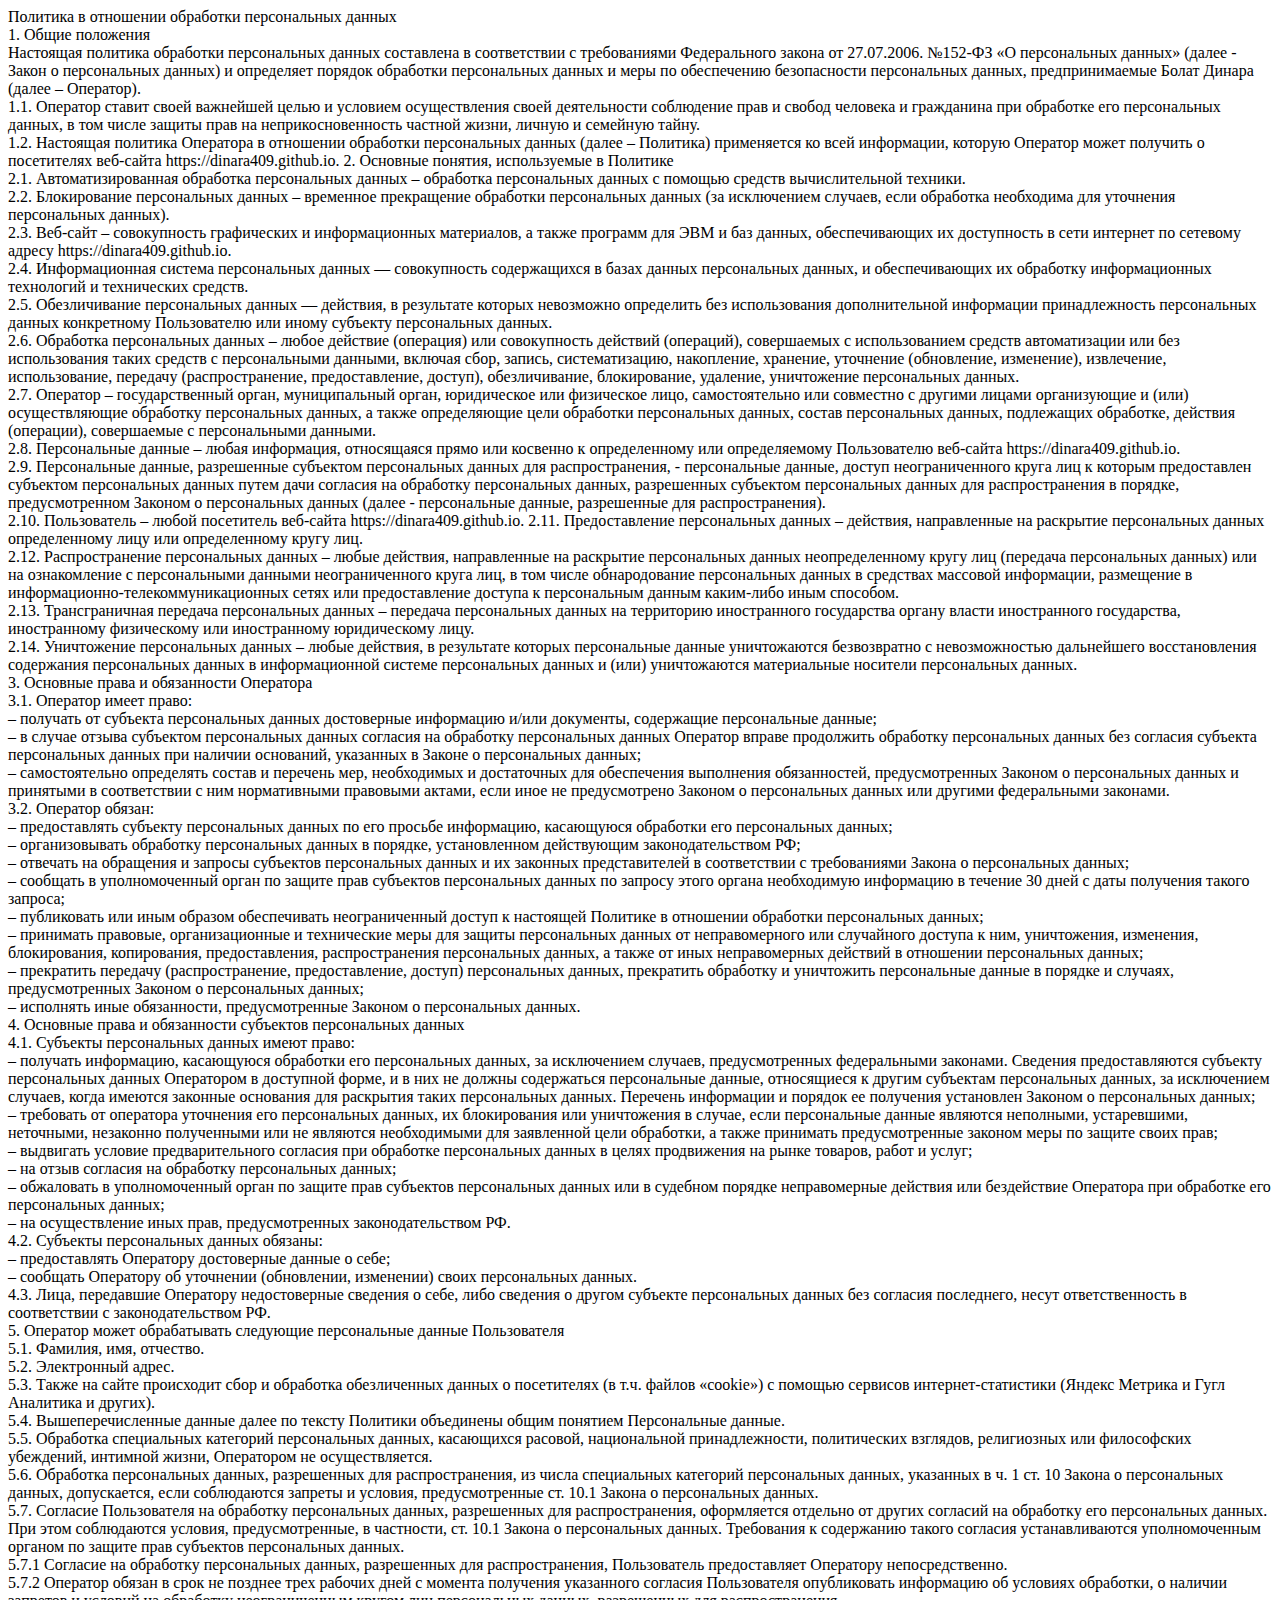
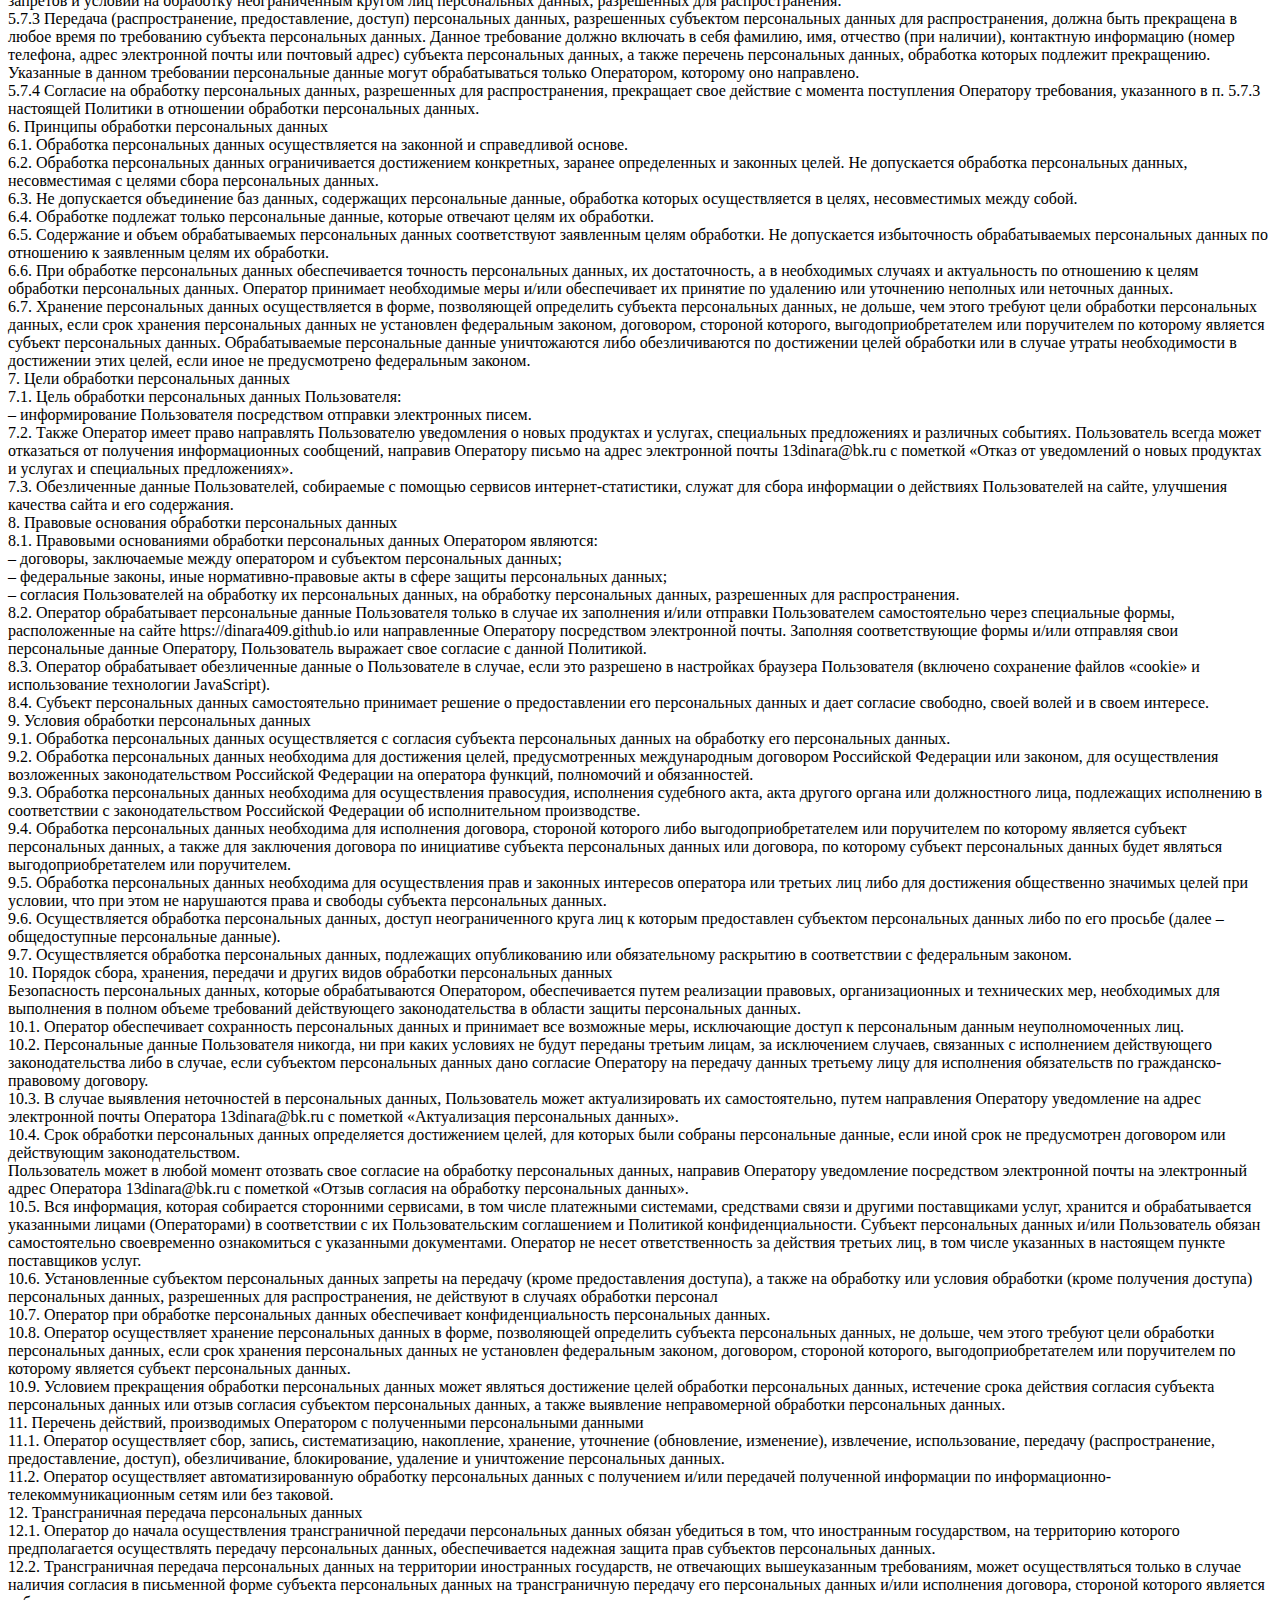
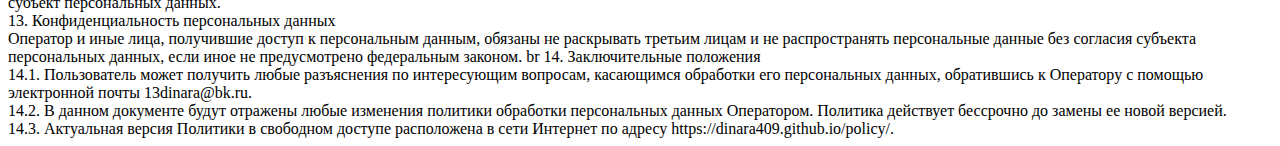
<file: policy.html>
<!DOCTYPE html>
<html lang="en">
<head>
    <meta charset="UTF-8">
    <meta http-equiv="X-UA-Compatible" content="IE=edge">
    <meta name="viewport" content="width=device-width, initial-scale=1.0">
    <title>Политика конфиденциальности</title>
</head>
<body>
    Политика в отношении обработки персональных данных <br>
1. Общие положения <br>
Настоящая политика обработки персональных данных составлена в соответствии с требованиями Федерального закона от 27.07.2006. №152-ФЗ «О персональных данных» (далее - Закон о персональных данных) и определяет порядок обработки персональных данных и меры по обеспечению безопасности персональных данных, предпринимаемые Болат Динара (далее – Оператор). <br>
1.1. Оператор ставит своей важнейшей целью и условием осуществления своей деятельности соблюдение прав и свобод человека и гражданина при обработке его персональных данных, в том числе защиты прав на неприкосновенность частной жизни, личную и семейную тайну. <br>
1.2. Настоящая политика Оператора в отношении обработки персональных данных (далее – Политика) применяется ко всей информации, которую Оператор может получить о посетителях веб-сайта https://dinara409.github.io.
2. Основные понятия, используемые в Политике <br>
2.1. Автоматизированная обработка персональных данных – обработка персональных данных с помощью средств вычислительной техники. <br>
2.2. Блокирование персональных данных – временное прекращение обработки персональных данных (за исключением случаев, если обработка необходима для уточнения персональных данных). <br>
2.3. Веб-сайт – совокупность графических и информационных материалов, а также программ для ЭВМ и баз данных, обеспечивающих их доступность в сети интернет по сетевому адресу https://dinara409.github.io. <br>
2.4. Информационная система персональных данных — совокупность содержащихся в базах данных персональных данных, и обеспечивающих их обработку информационных технологий и технических средств. <br>
2.5. Обезличивание персональных данных — действия, в результате которых невозможно определить без использования дополнительной информации принадлежность персональных данных конкретному Пользователю или иному субъекту персональных данных. <br>
2.6. Обработка персональных данных – любое действие (операция) или совокупность действий (операций), совершаемых с использованием средств автоматизации или без использования таких средств с персональными данными, включая сбор, запись, систематизацию, накопление, хранение, уточнение (обновление, изменение), извлечение, использование, передачу (распространение, предоставление, доступ), обезличивание, блокирование, удаление, уничтожение персональных данных. <br>
2.7. Оператор – государственный орган, муниципальный орган, юридическое или физическое лицо, самостоятельно или совместно с другими лицами организующие и (или) осуществляющие обработку персональных данных, а также определяющие цели обработки персональных данных, состав персональных данных, подлежащих обработке, действия (операции), совершаемые с персональными данными. <br>
2.8. Персональные данные – любая информация, относящаяся прямо или косвенно к определенному или определяемому Пользователю веб-сайта https://dinara409.github.io. <br> 
2.9. Персональные данные, разрешенные субъектом персональных данных для распространения, - персональные данные, доступ неограниченного круга лиц к которым предоставлен субъектом персональных данных путем дачи согласия на обработку персональных данных, разрешенных субъектом персональных данных для распространения в порядке, предусмотренном Законом о персональных данных (далее - персональные данные, разрешенные для распространения). <br>
2.10. Пользователь – любой посетитель веб-сайта https://dinara409.github.io.
2.11. Предоставление персональных данных – действия, направленные на раскрытие персональных данных определенному лицу или определенному кругу лиц. <br>
2.12. Распространение персональных данных – любые действия, направленные на раскрытие персональных данных неопределенному кругу лиц (передача персональных данных) или на ознакомление с персональными данными неограниченного круга лиц, в том числе обнародование персональных данных в средствах массовой информации, размещение в информационно-телекоммуникационных сетях или предоставление доступа к персональным данным каким-либо иным способом. <br>
2.13. Трансграничная передача персональных данных – передача персональных данных на территорию иностранного государства органу власти иностранного государства, иностранному физическому или иностранному юридическому лицу. <br>
2.14. Уничтожение персональных данных – любые действия, в результате которых персональные данные уничтожаются безвозвратно с невозможностью дальнейшего восстановления содержания персональных данных в информационной системе персональных данных и (или) уничтожаются материальные носители персональных данных. <br>
3. Основные права и обязанности Оператора <br>
3.1. Оператор имеет право: <br>
– получать от субъекта персональных данных достоверные информацию и/или документы, содержащие персональные данные; <br>
– в случае отзыва субъектом персональных данных согласия на обработку персональных данных Оператор вправе продолжить обработку персональных данных без согласия субъекта персональных данных при наличии оснований, указанных в Законе о персональных данных; <br>
– самостоятельно определять состав и перечень мер, необходимых и достаточных для обеспечения выполнения обязанностей, предусмотренных Законом о персональных данных и принятыми в соответствии с ним нормативными правовыми актами, если иное не предусмотрено Законом о персональных данных или другими федеральными законами. <br>
3.2. Оператор обязан: <br>
– предоставлять субъекту персональных данных по его просьбе информацию, касающуюся обработки его персональных данных; <br>
– организовывать обработку персональных данных в порядке, установленном действующим законодательством РФ; <br>
– отвечать на обращения и запросы субъектов персональных данных и их законных представителей в соответствии с требованиями Закона о персональных данных; <br>
– сообщать в уполномоченный орган по защите прав субъектов персональных данных по запросу этого органа необходимую информацию в течение 30 дней с даты получения такого запроса; <br>
– публиковать или иным образом обеспечивать неограниченный доступ к настоящей Политике в отношении обработки персональных данных; <br>
– принимать правовые, организационные и технические меры для защиты персональных данных от неправомерного или случайного доступа к ним, уничтожения, изменения, блокирования, копирования, предоставления, распространения персональных данных, а также от иных неправомерных действий в отношении персональных данных; <br>
– прекратить передачу (распространение, предоставление, доступ) персональных данных, прекратить обработку и уничтожить персональные данные в порядке и случаях, предусмотренных Законом о персональных данных; <br>
– исполнять иные обязанности, предусмотренные Законом о персональных данных. <br>
4. Основные права и обязанности субъектов персональных данных <br>
4.1. Субъекты персональных данных имеют право: <br>
– получать информацию, касающуюся обработки его персональных данных, за исключением случаев, предусмотренных федеральными законами. Сведения предоставляются субъекту персональных данных Оператором в доступной форме, и в них не должны содержаться персональные данные, относящиеся к другим субъектам персональных данных, за исключением случаев, когда имеются законные основания для раскрытия таких персональных данных. Перечень информации и порядок ее получения установлен Законом о персональных данных; <br>
– требовать от оператора уточнения его персональных данных, их блокирования или уничтожения в случае, если персональные данные являются неполными, устаревшими, неточными, незаконно полученными или не являются необходимыми для заявленной цели обработки, а также принимать предусмотренные законом меры по защите своих прав; <br>
– выдвигать условие предварительного согласия при обработке персональных данных в целях продвижения на рынке товаров, работ и услуг; <br>
– на отзыв согласия на обработку персональных данных; <br>
– обжаловать в уполномоченный орган по защите прав субъектов персональных данных или в судебном порядке неправомерные действия или бездействие Оператора при обработке его персональных данных; <br>
– на осуществление иных прав, предусмотренных законодательством РФ. <br>
4.2. Субъекты персональных данных обязаны: <br>
– предоставлять Оператору достоверные данные о себе; <br>
– сообщать Оператору об уточнении (обновлении, изменении) своих персональных данных. <br>
4.3. Лица, передавшие Оператору недостоверные сведения о себе, либо сведения о другом субъекте персональных данных без согласия последнего, несут ответственность в соответствии с законодательством РФ. <br>
5. Оператор может обрабатывать следующие персональные данные Пользователя <br>
5.1. Фамилия, имя, отчество. <br>
5.2. Электронный адрес. <br>
5.3. Также на сайте происходит сбор и обработка обезличенных данных о посетителях (в т.ч. файлов «cookie») с помощью сервисов интернет-статистики (Яндекс Метрика и Гугл Аналитика и других). <br>
5.4. Вышеперечисленные данные далее по тексту Политики объединены общим понятием Персональные данные. <br>
5.5. Обработка специальных категорий персональных данных, касающихся расовой, национальной принадлежности, политических взглядов, религиозных или философских убеждений, интимной жизни, Оператором не осуществляется. <br>
5.6. Обработка персональных данных, разрешенных для распространения, из числа специальных категорий персональных данных, указанных в ч. 1 ст. 10 Закона о персональных данных, допускается, если соблюдаются запреты и условия, предусмотренные ст. 10.1 Закона о персональных данных. <br>
5.7. Согласие Пользователя на обработку персональных данных, разрешенных для распространения, оформляется отдельно от других согласий на обработку его персональных данных. При этом соблюдаются условия, предусмотренные, в частности, ст. 10.1 Закона о персональных данных. Требования к содержанию такого согласия устанавливаются уполномоченным органом по защите прав субъектов персональных данных. <br>
5.7.1 Согласие на обработку персональных данных, разрешенных для распространения, Пользователь предоставляет Оператору непосредственно. <br>
5.7.2 Оператор обязан в срок не позднее трех рабочих дней с момента получения указанного согласия Пользователя опубликовать информацию об условиях обработки, о наличии запретов и условий на обработку неограниченным кругом лиц персональных данных, разрешенных для распространения. <br>
5.7.3 Передача (распространение, предоставление, доступ) персональных данных, разрешенных субъектом персональных данных для распространения, должна быть прекращена в любое время по требованию субъекта персональных данных. Данное требование должно включать в себя фамилию, имя, отчество (при наличии), контактную информацию (номер телефона, адрес электронной почты или почтовый адрес) субъекта персональных данных, а также перечень персональных данных, обработка которых подлежит прекращению. Указанные в данном требовании персональные данные могут обрабатываться только Оператором, которому оно направлено. <br>
5.7.4 Согласие на обработку персональных данных, разрешенных для распространения, прекращает свое действие с момента поступления Оператору требования, указанного в п. 5.7.3 настоящей Политики в отношении обработки персональных данных. <br>
6. Принципы обработки персональных данных <br>
6.1. Обработка персональных данных осуществляется на законной и справедливой основе. <br>
6.2. Обработка персональных данных ограничивается достижением конкретных, заранее определенных и законных целей. Не допускается обработка персональных данных, несовместимая с целями сбора персональных данных. <br>
6.3. Не допускается объединение баз данных, содержащих персональные данные, обработка которых осуществляется в целях, несовместимых между собой. <br>
6.4. Обработке подлежат только персональные данные, которые отвечают целям их обработки. <br>
6.5. Содержание и объем обрабатываемых персональных данных соответствуют заявленным целям обработки. Не допускается избыточность обрабатываемых персональных данных по отношению к заявленным целям их обработки. <br>
6.6. При обработке персональных данных обеспечивается точность персональных данных, их достаточность, а в необходимых случаях и актуальность по отношению к целям обработки персональных данных. Оператор принимает необходимые меры и/или обеспечивает их принятие по удалению или уточнению неполных или неточных данных. <br>
6.7. Хранение персональных данных осуществляется в форме, позволяющей определить субъекта персональных данных, не дольше, чем этого требуют цели обработки персональных данных, если срок хранения персональных данных не установлен федеральным законом, договором, стороной которого, выгодоприобретателем или поручителем по которому является субъект персональных данных. Обрабатываемые персональные данные уничтожаются либо обезличиваются по достижении целей обработки или в случае утраты необходимости в достижении этих целей, если иное не предусмотрено федеральным законом. <br>
7. Цели обработки персональных данных <br>
7.1. Цель обработки персональных данных Пользователя: <br>
– информирование Пользователя посредством отправки электронных писем. <br>
7.2. Также Оператор имеет право направлять Пользователю уведомления о новых продуктах и услугах, специальных предложениях и различных событиях. Пользователь всегда может отказаться от получения информационных сообщений, направив Оператору письмо на адрес электронной почты 13dinara@bk.ru с пометкой «Отказ от уведомлений о новых продуктах и услугах и специальных предложениях». <br>
7.3. Обезличенные данные Пользователей, собираемые с помощью сервисов интернет-статистики, служат для сбора информации о действиях Пользователей на сайте, улучшения качества сайта и его содержания. <br>
8. Правовые основания обработки персональных данных <br>
8.1. Правовыми основаниями обработки персональных данных Оператором являются: <br>
– договоры, заключаемые между оператором и субъектом персональных данных; <br>
– федеральные законы, иные нормативно-правовые акты в сфере защиты персональных данных; <br>
– согласия Пользователей на обработку их персональных данных, на обработку персональных данных, разрешенных для распространения. <br>
8.2. Оператор обрабатывает персональные данные Пользователя только в случае их заполнения и/или отправки Пользователем самостоятельно через специальные формы, расположенные на сайте https://dinara409.github.io или направленные Оператору посредством электронной почты. Заполняя соответствующие формы и/или отправляя свои персональные данные Оператору, Пользователь выражает свое согласие с данной Политикой. <br>
8.3. Оператор обрабатывает обезличенные данные о Пользователе в случае, если это разрешено в настройках браузера Пользователя (включено сохранение файлов «cookie» и использование технологии JavaScript). <br>
8.4. Субъект персональных данных самостоятельно принимает решение о предоставлении его персональных данных и дает согласие свободно, своей волей и в своем интересе. <br>
9. Условия обработки персональных данных <br>
9.1. Обработка персональных данных осуществляется с согласия субъекта персональных данных на обработку его персональных данных. <br>
9.2. Обработка персональных данных необходима для достижения целей, предусмотренных международным договором Российской Федерации или законом, для осуществления возложенных законодательством Российской Федерации на оператора функций, полномочий и обязанностей. <br>
9.3. Обработка персональных данных необходима для осуществления правосудия, исполнения судебного акта, акта другого органа или должностного лица, подлежащих исполнению в соответствии с законодательством Российской Федерации об исполнительном производстве. <br>
9.4. Обработка персональных данных необходима для исполнения договора, стороной которого либо выгодоприобретателем или поручителем по которому является субъект персональных данных, а также для заключения договора по инициативе субъекта персональных данных или договора, по которому субъект персональных данных будет являться выгодоприобретателем или поручителем. <br>
9.5. Обработка персональных данных необходима для осуществления прав и законных интересов оператора или третьих лиц либо для достижения общественно значимых целей при условии, что при этом не нарушаются права и свободы субъекта персональных данных. <br>
9.6. Осуществляется обработка персональных данных, доступ неограниченного круга лиц к которым предоставлен субъектом персональных данных либо по его просьбе (далее – общедоступные персональные данные). <br>
9.7. Осуществляется обработка персональных данных, подлежащих опубликованию или обязательному раскрытию в соответствии с федеральным законом. <br>
10. Порядок сбора, хранения, передачи и других видов обработки персональных данных <br>
Безопасность персональных данных, которые обрабатываются Оператором, обеспечивается путем реализации правовых, организационных и технических мер, необходимых для выполнения в полном объеме требований действующего законодательства в области защиты персональных данных. <br>
10.1. Оператор обеспечивает сохранность персональных данных и принимает все возможные меры, исключающие доступ к персональным данным неуполномоченных лиц. <br>
10.2. Персональные данные Пользователя никогда, ни при каких условиях не будут переданы третьим лицам, за исключением случаев, связанных с исполнением действующего законодательства либо в случае, если субъектом персональных данных дано согласие Оператору на передачу данных третьему лицу для исполнения обязательств по гражданско-правовому договору. <br>
10.3. В случае выявления неточностей в персональных данных, Пользователь может актуализировать их самостоятельно, путем направления Оператору уведомление на адрес электронной почты Оператора 13dinara@bk.ru с пометкой «Актуализация персональных данных». <br>
10.4. Срок обработки персональных данных определяется достижением целей, для которых были собраны персональные данные, если иной срок не предусмотрен договором или действующим законодательством. <br>
Пользователь может в любой момент отозвать свое согласие на обработку персональных данных, направив Оператору уведомление посредством электронной почты на электронный адрес Оператора 13dinara@bk.ru с пометкой «Отзыв согласия на обработку персональных данных». <br>
10.5. Вся информация, которая собирается сторонними сервисами, в том числе платежными системами, средствами связи и другими поставщиками услуг, хранится и обрабатывается указанными лицами (Операторами) в соответствии с их Пользовательским соглашением и Политикой конфиденциальности. Субъект персональных данных и/или Пользователь обязан самостоятельно своевременно ознакомиться с указанными документами. Оператор не несет ответственность за действия третьих лиц, в том числе указанных в настоящем пункте поставщиков услуг. <br>
10.6. Установленные субъектом персональных данных запреты на передачу (кроме предоставления доступа), а также на обработку или условия обработки (кроме получения доступа) персональных данных, разрешенных для распространения, не действуют в случаях обработки персонал <br>
10.7. Оператор при обработке персональных данных обеспечивает конфиденциальность персональных данных. <br>
10.8. Оператор осуществляет хранение персональных данных в форме, позволяющей определить субъекта персональных данных, не дольше, чем этого требуют цели обработки персональных данных, если срок хранения персональных данных не установлен федеральным законом, договором, стороной которого, выгодоприобретателем или поручителем по которому является субъект персональных данных. <br>
10.9. Условием прекращения обработки персональных данных может являться достижение целей обработки персональных данных, истечение срока действия согласия субъекта персональных данных или отзыв согласия субъектом персональных данных, а также выявление неправомерной обработки персональных данных. <br>
11. Перечень действий, производимых Оператором с полученными персональными данными <br>
11.1. Оператор осуществляет сбор, запись, систематизацию, накопление, хранение, уточнение (обновление, изменение), извлечение, использование, передачу (распространение, предоставление, доступ), обезличивание, блокирование, удаление и уничтожение персональных данных. <br>
11.2. Оператор осуществляет автоматизированную обработку персональных данных с получением и/или передачей полученной информации по информационно-телекоммуникационным сетям или без таковой. <br>
12. Трансграничная передача персональных данных <br>
12.1. Оператор до начала осуществления трансграничной передачи персональных данных обязан убедиться в том, что иностранным государством, на территорию которого предполагается осуществлять передачу персональных данных, обеспечивается надежная защита прав субъектов персональных данных. <br>
12.2. Трансграничная передача персональных данных на территории иностранных государств, не отвечающих вышеуказанным требованиям, может осуществляться только в случае наличия согласия в письменной форме субъекта персональных данных на трансграничную передачу его персональных данных и/или исполнения договора, стороной которого является субъект персональных данных. <br>
13. Конфиденциальность персональных данных <br>
Оператор и иные лица, получившие доступ к персональным данным, обязаны не раскрывать третьим лицам и не распространять персональные данные без согласия субъекта персональных данных, если иное не предусмотрено федеральным законом. br
14. Заключительные положения <br>
14.1. Пользователь может получить любые разъяснения по интересующим вопросам, касающимся обработки его персональных данных, обратившись к Оператору с помощью электронной почты 13dinara@bk.ru. <br>
14.2. В данном документе будут отражены любые изменения политики обработки персональных данных Оператором. Политика действует бессрочно до замены ее новой версией. <br>
14.3. Актуальная версия Политики в свободном доступе расположена в сети Интернет по адресу https://dinara409.github.io/policy/.
</body>
</html>
</file>
<file: css/style.min.css>
/*!
 * Bootstrap Reboot v4.3.1 (https://getbootstrap.com/)
 * Copyright 2011-2019 The Bootstrap Authors
 * Copyright 2011-2019 Twitter, Inc.
 * Licensed under MIT (https://github.com/twbs/bootstrap/blob/master/LICENSE)
 * Forked from Normalize.css, licensed MIT (https://github.com/necolas/normalize.css/blob/master/LICENSE.md)
 */@import url("https://fonts.googleapis.com/css2?family=Poppins:wght@500;700&display=swap");*,::after,::before{-webkit-box-sizing:border-box;box-sizing:border-box}html{font-family:sans-serif;line-height:1.15;-webkit-text-size-adjust:100%;-webkit-tap-highlight-color:transparent}article,aside,figcaption,figure,footer,header,hgroup,main,nav,section{display:block}body{margin:0;font-family:-apple-system,BlinkMacSystemFont,"Segoe UI",Roboto,"Helvetica Neue",Arial,"Noto Sans",sans-serif,"Apple Color Emoji","Segoe UI Emoji","Segoe UI Symbol","Noto Color Emoji";font-size:1rem;font-weight:400;line-height:1.5;color:#212529;text-align:left;background-color:#fff}[tabindex="-1"]:focus{outline:0 !important}hr{-webkit-box-sizing:content-box;box-sizing:content-box;height:0;overflow:visible}h1,h2,h3,h4,h5,h6{margin-top:0;margin-bottom:.5rem}p{margin-top:0;margin-bottom:1rem}abbr[data-original-title],abbr[title]{text-decoration:underline;-webkit-text-decoration:underline dotted;text-decoration:underline dotted;cursor:help;border-bottom:0;-webkit-text-decoration-skip-ink:none;text-decoration-skip-ink:none}address{margin-bottom:1rem;font-style:normal;line-height:inherit}dl,ol,ul{margin-top:0;margin-bottom:1rem}ol ol,ol ul,ul ol,ul ul{margin-bottom:0}dt{font-weight:700}dd{margin-bottom:.5rem;margin-left:0}blockquote{margin:0 0 1rem}b,strong{font-weight:bolder}small{font-size:80%}sub,sup{position:relative;font-size:75%;line-height:0;vertical-align:baseline}sub{bottom:-.25em}sup{top:-.5em}a{color:#007bff;text-decoration:none;background-color:transparent}a:hover{color:#0056b3;text-decoration:underline}a:not([href]):not([tabindex]){color:inherit;text-decoration:none}a:not([href]):not([tabindex]):focus,a:not([href]):not([tabindex]):hover{color:inherit;text-decoration:none}a:not([href]):not([tabindex]):focus{outline:0}code,kbd,pre,samp{font-family:SFMono-Regular,Menlo,Monaco,Consolas,"Liberation Mono","Courier New",monospace;font-size:1em}pre{margin-top:0;margin-bottom:1rem;overflow:auto}figure{margin:0 0 1rem}img{vertical-align:middle;border-style:none}svg{overflow:hidden;vertical-align:middle}table{border-collapse:collapse}caption{padding-top:.75rem;padding-bottom:.75rem;color:#6c757d;text-align:left;caption-side:bottom}th{text-align:inherit}label{display:inline-block;margin-bottom:.5rem}button{border-radius:0}button:focus{outline:1px dotted;outline:5px auto -webkit-focus-ring-color}button,input,optgroup,select,textarea{margin:0;font-family:inherit;font-size:inherit;line-height:inherit}button,input{overflow:visible}button,select{text-transform:none}select{word-wrap:normal}[type=button],[type=reset],[type=submit],button{-webkit-appearance:button}[type=button]:not(:disabled),[type=reset]:not(:disabled),[type=submit]:not(:disabled),button:not(:disabled){cursor:pointer}[type=button]::-moz-focus-inner,[type=reset]::-moz-focus-inner,[type=submit]::-moz-focus-inner,button::-moz-focus-inner{padding:0;border-style:none}input[type=checkbox],input[type=radio]{-webkit-box-sizing:border-box;box-sizing:border-box;padding:0}input[type=date],input[type=datetime-local],input[type=month],input[type=time]{-webkit-appearance:listbox}textarea{overflow:auto;resize:vertical}fieldset{min-width:0;padding:0;margin:0;border:0}legend{display:block;width:100%;max-width:100%;padding:0;margin-bottom:.5rem;font-size:1.5rem;line-height:inherit;color:inherit;white-space:normal}progress{vertical-align:baseline}[type=number]::-webkit-inner-spin-button,[type=number]::-webkit-outer-spin-button{height:auto}[type=search]{outline-offset:-2px;-webkit-appearance:none}[type=search]::-webkit-search-decoration{-webkit-appearance:none}::-webkit-file-upload-button{font:inherit;-webkit-appearance:button}output{display:inline-block}summary{display:list-item;cursor:pointer}template{display:none}[hidden]{display:none !important}*{font-family:'Poppins', sans-serif;margin:0;padding:0}.container{width:1140px;margin:0 auto}.divider{width:60px;height:3px;background-color:#FFA501;margin:25px auto 0 auto}.promo{position:relative;padding-top:206px;height:100vh;background:url("../img/main_bg.jpg") center center/cover no-repeat}.promo__title{width:532px;margin-top:9px}.promo__subtitle{position:relative;padding-left:10px;z-index:3}.promo__subtitle::before{position:absolute;content:"";z-index:-1;top:-25%;left:0;width:36px;height:36px;background:#FFA501;border-radius:100%}.promo__btn{margin-top:25px;width:250px;display:-webkit-box;display:-ms-flexbox;display:flex;-webkit-box-pack:justify;-ms-flex-pack:justify;justify-content:space-between;-webkit-box-align:center;-ms-flex-align:center;align-items:center}.promo__link{font-weight:700;font-size:14px;line-height:21px;color:#000000}.promo__link:hover{color:#000000;text-decoration:none}.title{font-weight:700;font-size:36px;line-height:60px;color:#000000}.title_fz16{font-size:16px;line-height:24px}.title_fz48{font-size:48px;line-height:60px}.title_fz14{font-size:14px;line-height:21px}.title_fz20{font-size:20px;line-height:30px}.btn{height:45px;background:#FFA501;-webkit-box-shadow:0px 4px 4px rgba(0,0,0,0.15);box-shadow:0px 4px 4px rgba(0,0,0,0.15);padding:12px 25px}.sidepanel{position:fixed;top:230px;left:50px;display:-webkit-box;display:-ms-flexbox;display:flex;-webkit-box-orient:vertical;-webkit-box-direction:normal;-ms-flex-direction:column;flex-direction:column;-webkit-box-pack:justify;-ms-flex-pack:justify;justify-content:space-between;-webkit-box-align:center;-ms-flex-align:center;align-items:center;height:340px;z-index:3}.sidepanel__divider{width:2px;height:70px;background-color:#000}.sidepanel__text{font-weight:bold;font-size:16px;line-height:24px;color:#000000;height:150px;width:25px}.sidepanel__text span{-webkit-transform:rotate(-90deg) translate(-40%, -260%);transform:rotate(-90deg) translate(-40%, -260%);display:block;width:150px}.hamburger{position:absolute;top:20px;right:30px;height:20px;display:-webkit-box;display:-ms-flexbox;display:flex;-webkit-box-orient:vertical;-webkit-box-direction:normal;-ms-flex-direction:column;flex-direction:column;-webkit-box-pack:justify;-ms-flex-pack:justify;justify-content:space-between;-webkit-box-align:end;-ms-flex-align:end;align-items:end;cursor:pointer}.hamburger span{width:30px;height:3px;background:#151812}.hamburger span.long{width:36px}.menu{position:fixed;left:-100%;visibility:hidden;opacity:0;top:0;height:100vh;width:100%;z-index:10;-webkit-transition:all .6s;transition:all .6s}.menu.active{left:0;visibility:visible;opacity:1}.menu__close{position:absolute;top:24px;right:25px;cursor:pointer}.menu__block{position:relative;width:345px;height:100%;padding-left:40px;padding-top:140px;background-color:#FFA501;z-index:10}.menu__list{padding-left:35px;list-style-type:none}.menu__item{position:relative;font-weight:700;font-size:24px;line-height:36px;margin-bottom:15px}.menu__item::before{content:'';position:absolute;left:-35px;top:10px;width:15px;height:15px;border:1px solid #000000;border-radius:100%}.menu__item:hover{text-decoration:none}.menu__item:hover::before{background-color:#fff}.menu__item a{color:#FFFFFF}.menu__social{position:absolute;bottom:51px;width:90px;display:-webkit-box;display:-ms-flexbox;display:flex;-webkit-box-pack:justify;-ms-flex-pack:justify;justify-content:space-between;left:50%;-webkit-transform:translateX(-50%);transform:translateX(-50%)}.menu__overlay{position:fixed;top:0;left:0;height:100%;width:100%;background-color:#fff;opacity:.75;-webkit-transition:all .6s;transition:all .6s}.about{padding-top:120px}.about__wrapper{display:-ms-grid;display:grid;-ms-grid-columns:400px 570px;grid-template-columns:400px 570px;-ms-grid-rows:minmax(243px, auto) minmax(252px, auto);grid-template-rows:minmax(243px, auto) minmax(252px, auto);-webkit-column-gap:70px;column-gap:70px;row-gap:40px}.about__img{-ms-grid-row:1;-ms-grid-row-span:2;grid-row:1/3;width:100%;height:100%;-o-object-fit:cover;object-fit:cover}.about__descr{padding-top:6px}.about__title{position:relative;padding-left:12px}.about__title::before{position:absolute;content:"";z-index:-1;top:-25%;left:0;width:36px;height:36px;background:#FFA501;border-radius:100%}.about__subtitle{margin-top:6px}.about .divider{margin:4px 0 0 0}.about__text{font-weight:500;font-size:14px;line-height:21px;color:#000000;margin-top:20px;margin-bottom:0}.about__skills{display:-ms-grid;display:grid;-ms-grid-rows:(minmax(116px, auto))[2];grid-template-rows:repeat(2, minmax(116px, auto));-ms-grid-columns:(260px)[2];grid-template-columns:repeat(2, 260px);-webkit-column-gap:50px;column-gap:50px;row-gap:20px}.about__skills-item{display:-ms-grid;display:grid;-ms-grid-columns:40px 200px;grid-template-columns:40px 200px;-webkit-column-gap:20px;column-gap:20px}.about__skills-circle{position:relative;padding:15px 0 0 15px}.about__skills-circle::before{position:absolute;content:"";z-index:-1;top:-25%;left:0;width:36px;height:36px;background:#FFA501;border-radius:100%}.about__skills-circle:before{top:0}.about__skills-text{margin-top:6px;font-weight:500;font-size:12px;line-height:18px;color:#000000}.experience{padding-top:126px}.experience__title{position:relative;text-align:center}.experience__title::before{position:absolute;content:"";z-index:-1;top:-25%;left:0;width:36px;height:36px;background:#FFA501;border-radius:100%}.experience__title:before{left:50%;-webkit-transform:translateX(-50%);transform:translateX(-50%)}.experience__subtitle{text-align:center}.experience__wrapper{padding:60px 0 0 70px;display:-ms-grid;display:grid;-ms-grid-columns:(420px)[2];grid-template-columns:repeat(2, 420px);-webkit-column-gap:143px;column-gap:143px}.experience__column{position:relative}.experience__column-title{position:relative;padding-left:43px}.experience__column-title::before{content:'';width:15px;height:15px;border-radius:100%;background-color:#FFA501;position:absolute;left:-7px;top:50%;-webkit-transform:translateY(-50%);transform:translateY(-50%)}.experience__column ul{list-style-type:none}.experience__column ul li{position:relative}.experience__column ul li::after{content:'';width:1px;height:calc(100% + 7px);background-color:#000;position:absolute;left:0;top:-7px}.experience__item{position:relative;padding-top:45px}.experience__item::before{content:'';width:44px;height:1px;background-color:#000;position:absolute;top:64px}.experience__item-head{padding-left:99px}.experience__item-icon{position:absolute;left:43px;padding:14px 0 0 17px}.experience__item-icon::before{position:absolute;content:"";z-index:-1;top:-25%;left:0;width:36px;height:36px;background:#FFA501;border-radius:100%}.experience__item-icon::before{top:0}.experience__item-descr{font-size:12px;line-height:18px;color:#000000}.experience__item-body{font-weight:500;font-size:12px;line-height:18px;color:#000000;padding:12px 0 0 43px}.skills{padding-top:120px}.skills__title{text-align:center;position:relative}.skills__title::before{position:absolute;content:"";z-index:-1;top:-25%;left:0;width:36px;height:36px;background:#FFA501;border-radius:100%}.skills__title:before{left:50%;-webkit-transform:translateX(-50%);transform:translateX(-50%)}.skills__subtitle{text-align:center}.skills__wrapper{margin-top:60px;display:-ms-grid;display:grid;-ms-grid-columns:(270px)[auto-fit];grid-template-columns:repeat(auto-fit, 270px);grid-auto-rows:270px;gap:13px;-webkit-box-pack:center;-ms-flex-pack:center;justify-content:center}.skills__item{border:1px solid #000000;padding:30px 28px 0 30px}.skills__item-title{padding-top:20px}.skills__item-descr{font-weight:500;font-size:12px;line-height:18px;color:#000000;padding-top:15px}.skills__item-icon_mt15{margin-top:15px;margin-bottom:13px}.skills__item-icon_mt8{margin-top:8px;margin-bottom:12px}.skills__rating{padding-top:120px;display:-ms-grid;display:grid;-ms-grid-columns:(350px)[auto-fit];grid-template-columns:repeat(auto-fit, 350px);grid-auto-rows:72px;-webkit-column-gap:45px;column-gap:45px;row-gap:30px}.skills__rating-wrapper{display:-ms-grid;display:grid;-ms-grid-columns:180px 34px;grid-template-columns:180px 34px;-webkit-box-pack:justify;-ms-flex-pack:justify;justify-content:space-between}.skills__rating-title{position:relative;padding:8px 0 0 14px}.skills__rating-title::before{position:absolute;content:"";z-index:-1;top:-25%;left:0;width:36px;height:36px;background:#FFA501;border-radius:100%}.skills__rating-title::before{top:0px}.skills__rating-line{width:350px;height:14px;background:#E8E4DE;border-radius:4px;margin-top:27px}.skills__rating-line span{display:block;border-radius:4px;height:100%;background-color:#FFA501}.skills__rating-counter{padding-top:8px;font-size:14px;line-height:21px}.portfolio{padding-top:120px}.portfolio__title{position:relative;text-align:center}.portfolio__title::before{position:absolute;content:"";z-index:-1;top:-25%;left:0;width:36px;height:36px;background:#FFA501;border-radius:100%}.portfolio__title::before{left:50%;-webkit-transform:translateX(-50%);transform:translateX(-50%)}.portfolio__subtitle{text-align:center}.portfolio__wrapper{margin-top:60px;display:-ms-grid;display:grid;-ms-grid-rows:(280px)[2];-ms-grid-columns:(280px)[4];grid-template:repeat(2, 280px)/repeat(4, 280px);gap:5px}.portfolio .vertical{-ms-grid-row:1;-ms-grid-row-span:2;grid-row:1/3;-ms-grid-column:4;-ms-grid-column-span:1;grid-column:4/5}.portfolio .horizontal{-ms-grid-column:2;-ms-grid-column-span:2;grid-column:2/4;-ms-grid-row:2;-ms-grid-row-span:1;grid-row:2/3}.portfolio__item:hover{-webkit-filter:grayscale(50%);filter:grayscale(50%);-webkit-box-shadow:5px 2px 20px #FFA501;box-shadow:5px 2px 20px #FFA501;-webkit-transition:all .6s;transition:all .6s}.portfolio__item img{width:100%;height:100%;-o-object-fit:cover;object-fit:cover}.price{padding-top:60px}.price__title{text-align:center;position:relative}.price__title::before{position:absolute;content:"";z-index:-1;top:-25%;left:0;width:36px;height:36px;background:#FFA501;border-radius:100%}.price__title::before{left:50%;-webkit-transform:translateX(-50%);transform:translateX(-50%)}.price__wrapper{padding:60px 51px 0 75px;display:-ms-grid;display:grid;-ms-grid-columns:(350px)[2];grid-template-columns:repeat(2, 350px);-webkit-box-pack:justify;-ms-flex-pack:justify;justify-content:space-between}.price__column-item{position:relative;margin-bottom:15px}.price__column-item::before{content:'';width:15px;height:15px;background-color:#FFA501;position:absolute;top:4px;left:-25px;border-radius:100%}.price__column-head{display:-ms-grid;display:grid;-ms-grid-columns:185px 121px;grid-template-columns:185px 121px;-webkit-box-pack:justify;-ms-flex-pack:justify;justify-content:space-between}.price__column-title{font-weight:bold;font-size:14px;line-height:21px}.price__column-cost{font-weight:bold;font-size:14px;line-height:21px;-ms-grid-column-align:end;justify-self:end}.price__column-foot{margin-top:5px;font-size:12px;line-height:18px}.contacts{padding:120px 0 90px 0}.contacts__wrapper{padding:0 35px 0 52px;display:-ms-grid;display:grid;-ms-grid-columns:400px 585px;grid-template-columns:400px 585px;-webkit-box-pack:justify;-ms-flex-pack:justify;justify-content:space-between}.contacts__img{-ms-grid-row:1;-ms-grid-row-span:2;grid-row:1/3;width:100%;height:100%;-o-object-fit:cover;object-fit:cover}.contacts__title{font-weight:bold;font-size:16px;line-height:24px;position:relative;padding:6px 0 0 12px}.contacts__title::before{position:absolute;content:"";z-index:-1;top:-25%;left:0;width:36px;height:36px;background:#FFA501;border-radius:100%}.contacts__title::before{top:0}.contacts .divider{margin:4px 0 0 0}.contacts__text{margin-top:20px;font-weight:bold;font-size:14px;line-height:21px}.contacts__social{margin-top:20px}.contacts__link{margin-right:25px}.contacts__form{display:-ms-grid;display:grid;-ms-grid-columns:(280px)[2];grid-template-columns:repeat(2, 280px);-ms-grid-rows:45px 190px 45px;grid-template-rows:45px 190px 45px;-webkit-box-pack:justify;-ms-flex-pack:justify;justify-content:space-between;row-gap:30px;padding-top:30px}.contacts__form label{display:block;position:absolute;font-size:12px;line-height:18px;height:18px;background-color:#fff;top:-10px;left:20px;padding:0 8px}.contacts__triggers{-ms-grid-column:1;-ms-grid-column-span:2;grid-column:1/3}.contacts__triggers span{font-size:12px;line-height:18px}.contacts__triggers input{cursor:pointer;width:11px;height:11px;border:1px solid #000000;margin-right:4px}.contacts__policy{display:inline-block}.contacts__input{position:relative}.contacts__input input{width:280px;height:45px;border:1px solid #000000;font-size:12px;line-height:18px;padding:0 20px}.contacts__textarea{position:relative;-ms-grid-column:1;-ms-grid-column-span:2;grid-column:1/3}.contacts__textarea textarea{width:585px;height:190px;border:1px solid #000000;resize:none;padding:14px 20px;font-size:12px;line-height:18px}.contacts__btn{border:none;width:219px;font-weight:700;font-size:14px;line-height:21px;margin-right:35px}@media (max-width: 1390px){.sidepanel{display:none}}@media (max-width: 1199px){.container{max-width:960px}.about{padding-top:100px}.about__wrapper{-ms-grid-columns:400px 520px;grid-template-columns:400px 520px;-webkit-column-gap:40px;column-gap:40px}.about__skills{-ms-grid-columns:(240px)[2];grid-template-columns:repeat(2, 240px);-webkit-column-gap:20px;column-gap:20px}.experience__wrapper{-ms-grid-columns:(400px)[2];grid-template-columns:repeat(2, 400px);-webkit-column-gap:70px;column-gap:70px}.skills__rating{padding-top:100px;-ms-flex-pack:distribute;justify-content:space-around}.portfolio__wrapper{-ms-grid-rows:(280px)[2];-ms-grid-columns:(280px)[auto-fit];grid-template:repeat(2, 280px)/repeat(auto-fit, 280px);gap:35px;grid-auto-rows:280px;-webkit-box-pack:center;-ms-flex-pack:center;justify-content:center}.portfolio .horizontal,.portfolio .vertical{grid-row:unset;grid-column:unset}.contacts__wrapper{-ms-grid-columns:400px 520px;grid-template-columns:400px 520px;padding:0}.contacts__form{-ms-grid-columns:(250px)[2];grid-template-columns:repeat(2, 250px);-ms-grid-rows:45px 190px auto;grid-template-rows:45px 190px auto}.contacts__input input{width:250px}.contacts__textarea textarea{width:520px}.contacts__triggers{display:-ms-grid;display:grid}.contacts__btn{-webkit-box-ordinal-group:3;-ms-flex-order:2;order:2;display:block;margin:0 auto}.contacts__policy{margin:0 auto 20px auto}}@media (max-width: 991px){.container{max-width:720px}.about{padding-top:80px}.about__wrapper{-ms-grid-columns:300px 380px;grid-template-columns:300px 380px}.about__img img{width:100%;height:100%;-o-object-fit:cover;object-fit:cover}.about__skills{grid-auto-rows:minmax(116px, auto);-ms-grid-columns:240px;grid-template-columns:240px}.about__skills-item{-ms-grid-columns:40px 250px;grid-template-columns:40px 250px}.about__subtitle{font-size:30px;line-height:45px}.experience{padding-top:100px}.experience__wrapper{padding:40px 0 0 0;-ms-grid-columns:(340px)[2];grid-template-columns:repeat(2, 340px);-webkit-column-gap:40px;column-gap:40px}.skills{padding-top:100px}.skills__wrapper{-ms-flex-pack:distribute;justify-content:space-around}.skills__rating{padding-top:80px;-ms-grid-columns:(350px)[2];grid-template-columns:repeat(2, 350px)}.portfolio{padding-top:100px}.price__wrapper{-ms-grid-columns:(300px)[auto-fit];grid-template-columns:repeat(auto-fit, 300px);padding:30px}.contacts{padding:80px 0 40px 0}.contacts__wrapper{-ms-grid-columns:300px 400px;grid-template-columns:300px 400px}.contacts__subtitle{font-size:30px;line-height:45px;margin-top:6px}.contacts__form{-ms-grid-rows:auto;grid-template-rows:auto;-ms-grid-columns:(190px)[2];grid-template-columns:repeat(2, 190px)}.contacts__input input{width:190px}.contacts__textarea textarea{width:400px;height:150px}.contacts__triggers{display:-ms-grid;display:grid}.contacts__btn{display:block;-webkit-box-ordinal-group:3;-ms-flex-order:2;order:2;margin:0 auto}.contacts__policy{text-align:center}}@media (max-width: 767px){.container{max-width:540px}.title_fz48{font-size:36px;line-height:45px}.title .promo__title{width:400px}.about{padding-top:40px}.about__img img{height:400px;width:100%;-o-object-fit:cover;object-fit:cover}.about__wrapper{-ms-grid-rows:auto;-ms-grid-columns:auto;grid-template:auto /auto}.about__subtitle{margin-top:10px}.about__skills{-ms-grid-columns:(auto)[2];grid-template-columns:repeat(2, auto)}.about__skills-item{-ms-grid-columns:40px 200px;grid-template-columns:40px 200px}.experience{padding-top:40px}.experience__wrapper{-webkit-box-pack:center;-ms-flex-pack:center;justify-content:center;row-gap:40px;-ms-grid-columns:400px;grid-template-columns:400px}.experience__subtitle{font-size:30px;line-height:45px}.skills{padding-top:40px}.skills__subtitle{font-size:30px;line-height:45px}.skills__rating{padding-top:40px;-ms-grid-columns:(350px)[auto-fit];grid-template-columns:repeat(auto-fit, 350px)}.skills__wrapper{-ms-grid-columns:(270px)[2];grid-template-columns:repeat(2, 270px)}.portfolio{padding-top:40px}.portfolio__wrapper{-ms-grid-rows:(280px)[2];-ms-grid-columns:(280px)[2];grid-template:repeat(2, 280px)/repeat(2, 280px);gap:10px}.price{padding-top:40px}.price__wrapper{-webkit-box-pack:center;-ms-flex-pack:center;justify-content:center;padding:20px}.contacts{padding:40px 0 60px 0}.contacts__img{display:none}.contacts__subtitle{margin-top:20px;font-size:24px;line-height:36px}.contacts__wrapper{-ms-grid-columns:auto;grid-template-columns:auto}.contacts .divider{margin:15px 0 0 0}.contacts__form{-ms-grid-columns:(270px)[2];grid-template-columns:repeat(2, 270px)}.contacts__input input{width:260px}.contacts__textarea textarea{width:530px}.contacts__btn{margin-right:10px}.contacts__triggers{display:-ms-grid;display:grid;grid-column:unset;-ms-grid-columns:540px;grid-template-columns:540px;-webkit-column-gap:unset;column-gap:unset;row-gap:20px}.contacts__btn{display:block;-webkit-box-ordinal-group:3;-ms-flex-order:2;order:2;margin:0 auto}.contacts span{position:unset}.contacts__policy{margin:0 auto}}@media (max-width: 575px){.container{width:100%;padding:0 10px}.menu__block{width:250px;padding-left:20px}.hamburger{right:20px}.promo{background:url("../img/Background.jpg") 100%/cover no-repeat}.promo__title{font-size:26px;line-height:39px;width:300px}.promo__btn{margin-top:32px}.about__img img{height:100%}.about__subtitle{font-size:24px;line-height:36px;margin-top:20px}.about__wrapper{-ms-grid-columns:300px;grid-template-columns:300px;-webkit-box-pack:center;-ms-flex-pack:center;justify-content:center}.about__skills{-ms-grid-columns:auto;grid-template-columns:auto}.experience__subtitle{margin-top:20px;font-size:24px;line-height:36px}.experience__wrapper{-ms-grid-columns:300px;grid-template-columns:300px}.skills__subtitle{margin-top:20px;font-size:24px;line-height:36px}.skills__wrapper{margin-top:20px;-ms-grid-columns:270px;grid-template-columns:270px;row-gap:20px}.skills__rating{-ms-grid-columns:300px;grid-template-columns:300px;row-gap:40px}.skills__rating-line{width:300px}.divider{margin:15px auto 0 auto}.portfolio__wrapper{-ms-grid-columns:(280px)[auto-fit];grid-template-columns:repeat(auto-fit, 280px);gap:20px;margin-top:40px}.portfolio__subtitle{font-size:24px;line-height:36px;margin-top:20px}.price__wrapper{-ms-grid-columns:(275px)[auto-fit];grid-template-columns:repeat(auto-fit, 275px);-webkit-box-pack:center;-ms-flex-pack:center;justify-content:center;padding:20px 0 0 30px}.price__column-item{margin-bottom:20px}.price__column-head{-ms-grid-columns:157px 121px;grid-template-columns:157px 121px}.contacts{padding-bottom:50px}.contacts__form{-ms-grid-rows:45px 45px 143px minmax(45px, auto);-ms-grid-columns:300px;grid-template:45px 45px 143px minmax(45px, auto)/300px}.contacts__wrapper{-webkit-box-pack:center;-ms-flex-pack:center;justify-content:center}.contacts__textarea{grid-column:unset}.contacts__textarea textarea{width:300px;height:143px}.contacts__input input{width:300px}.contacts__triggers{display:-ms-grid;display:grid;grid-column:unset;-ms-grid-columns:1fr;grid-template-columns:1fr;-webkit-column-gap:unset;column-gap:unset;row-gap:20px}.contacts__btn{display:block;-webkit-box-ordinal-group:3;-ms-flex-order:2;order:2;margin:0 auto}.contacts__policy{display:block;width:180px;margin:0 auto;line-height:18px}}
/*# sourceMappingURL=style.min.css.map */
</file>
